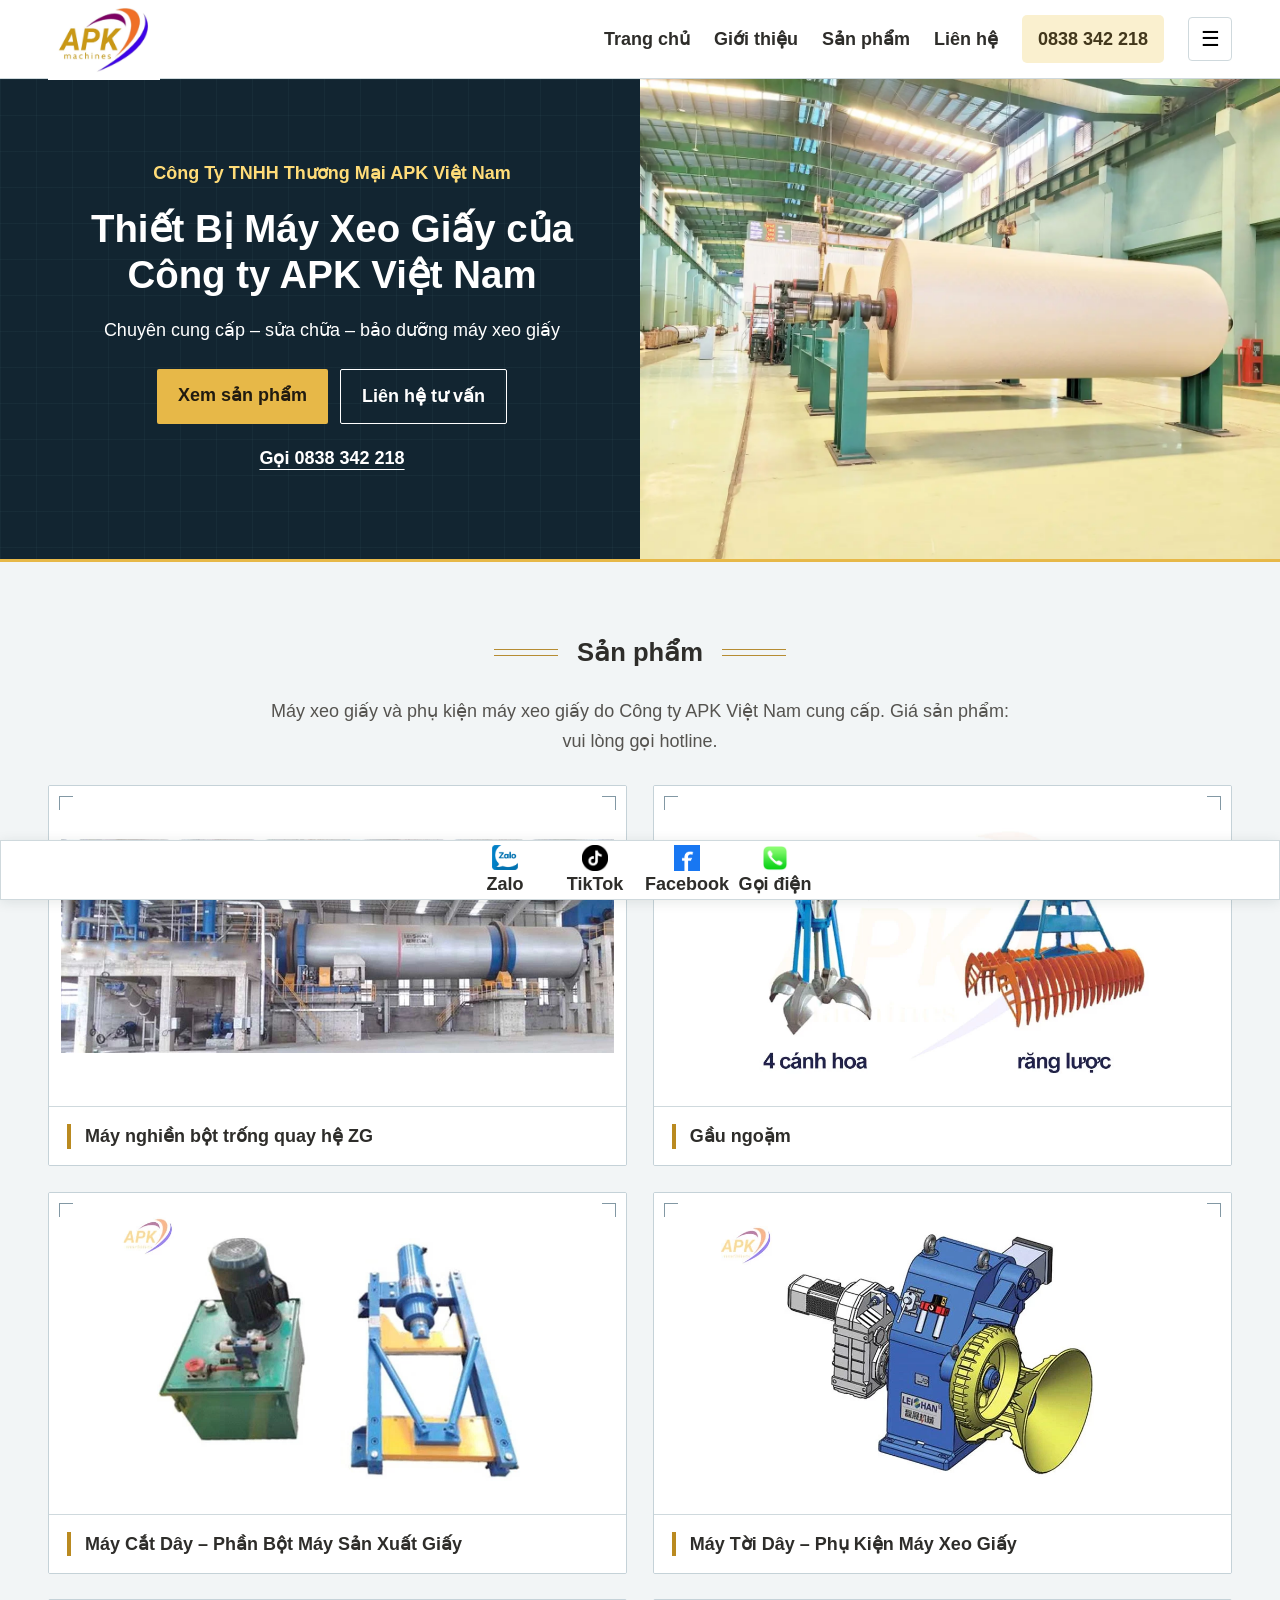
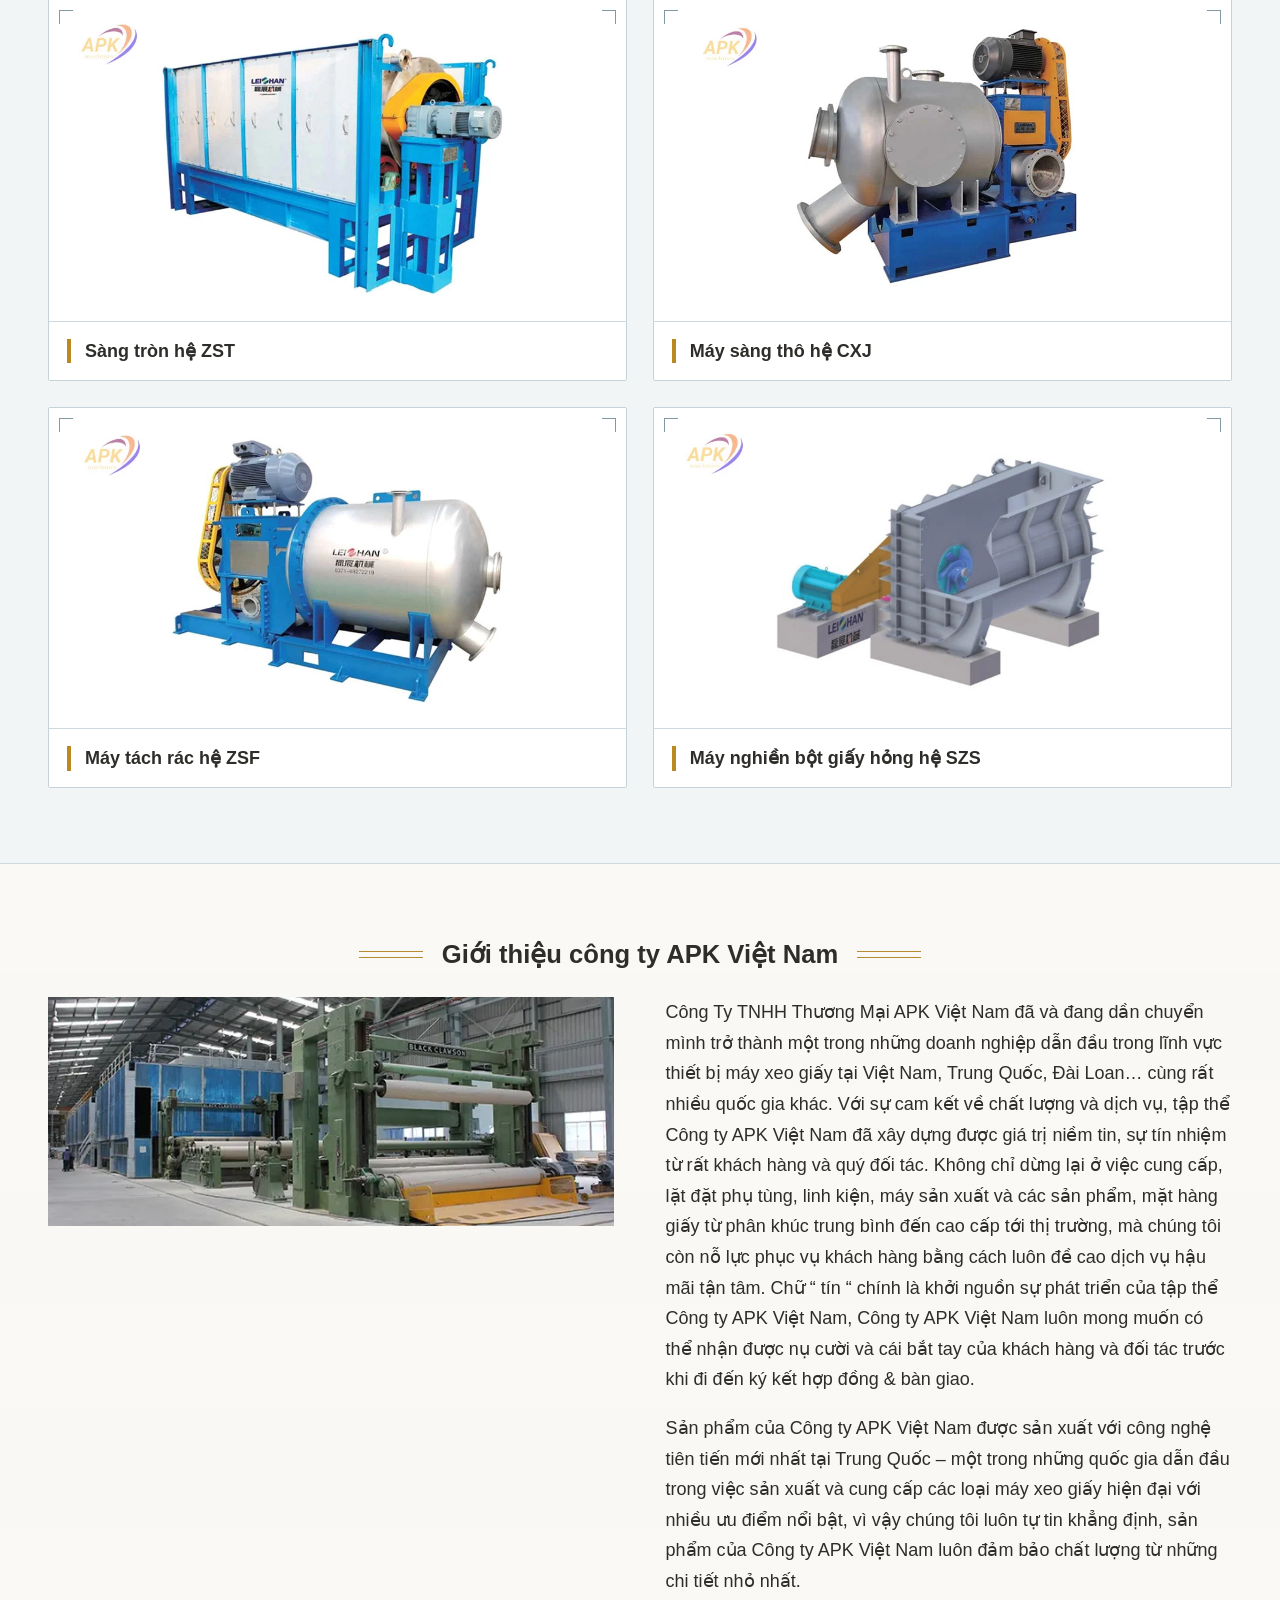
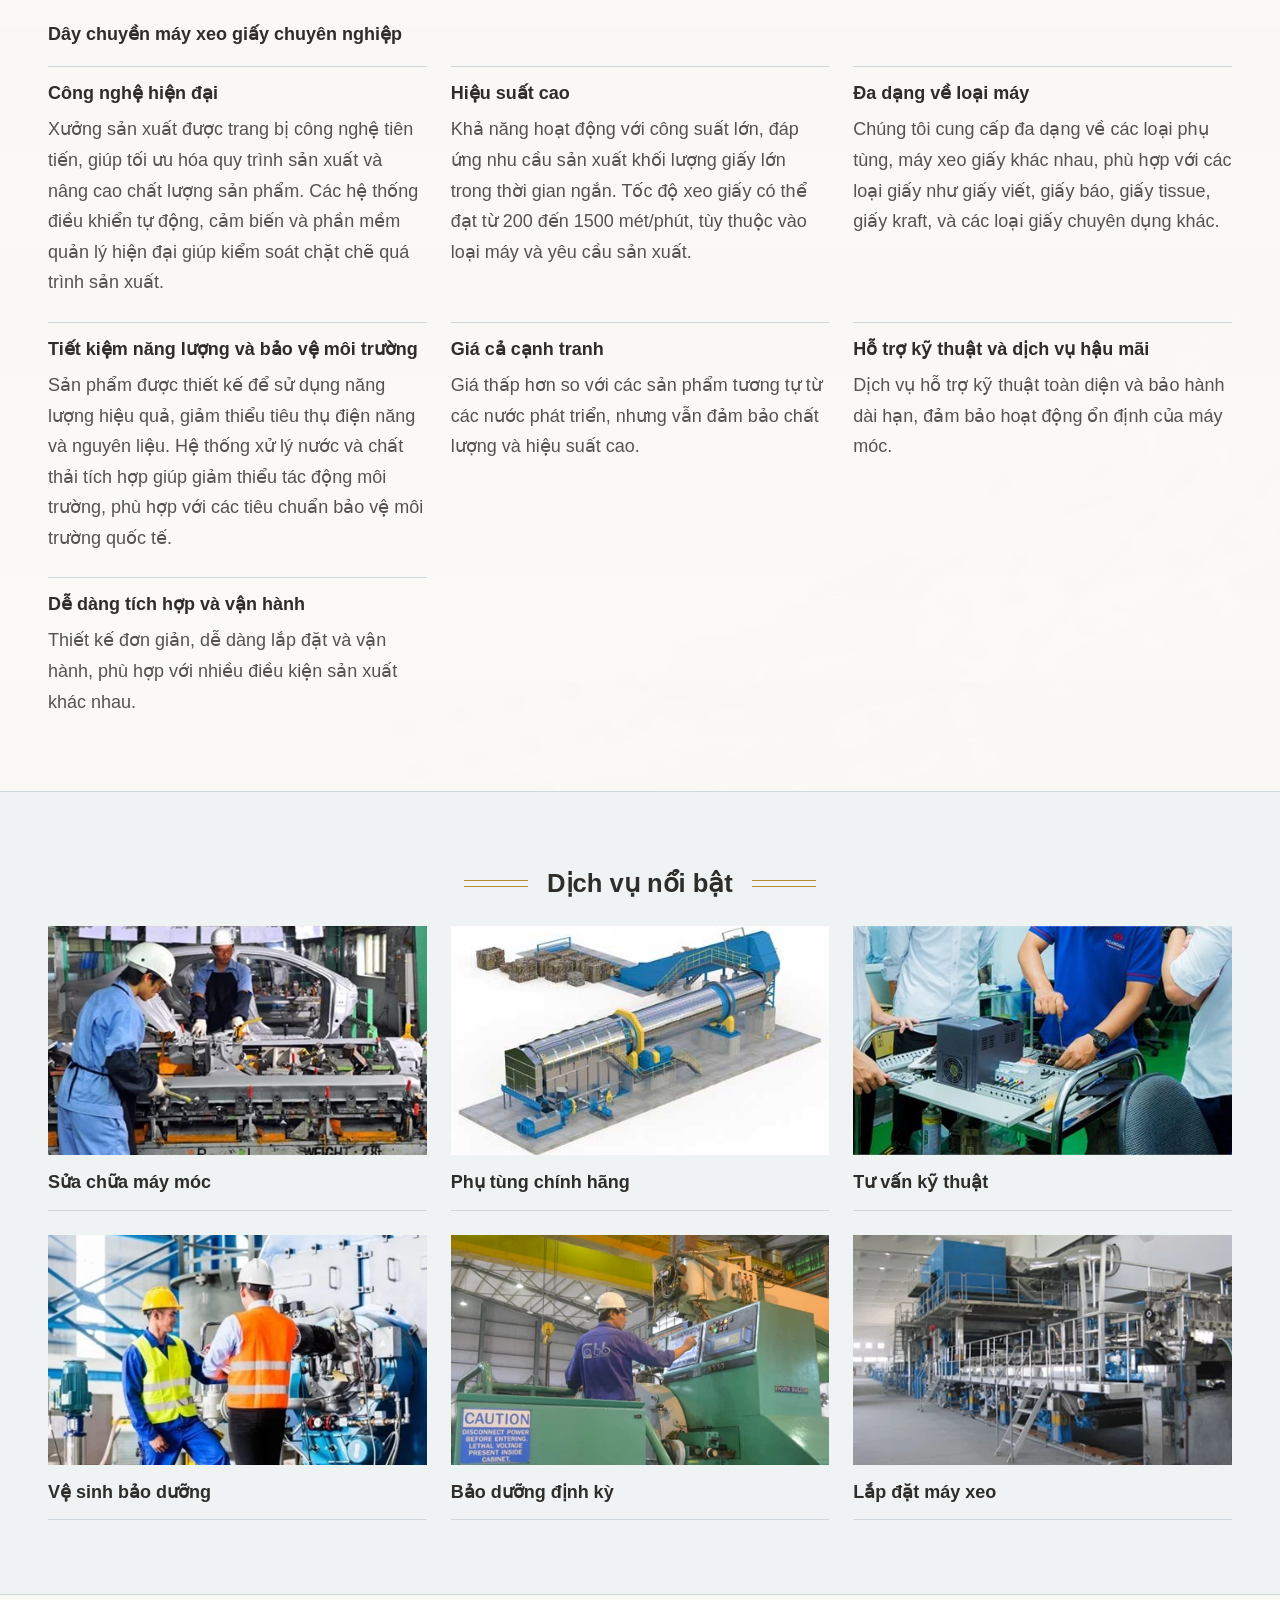
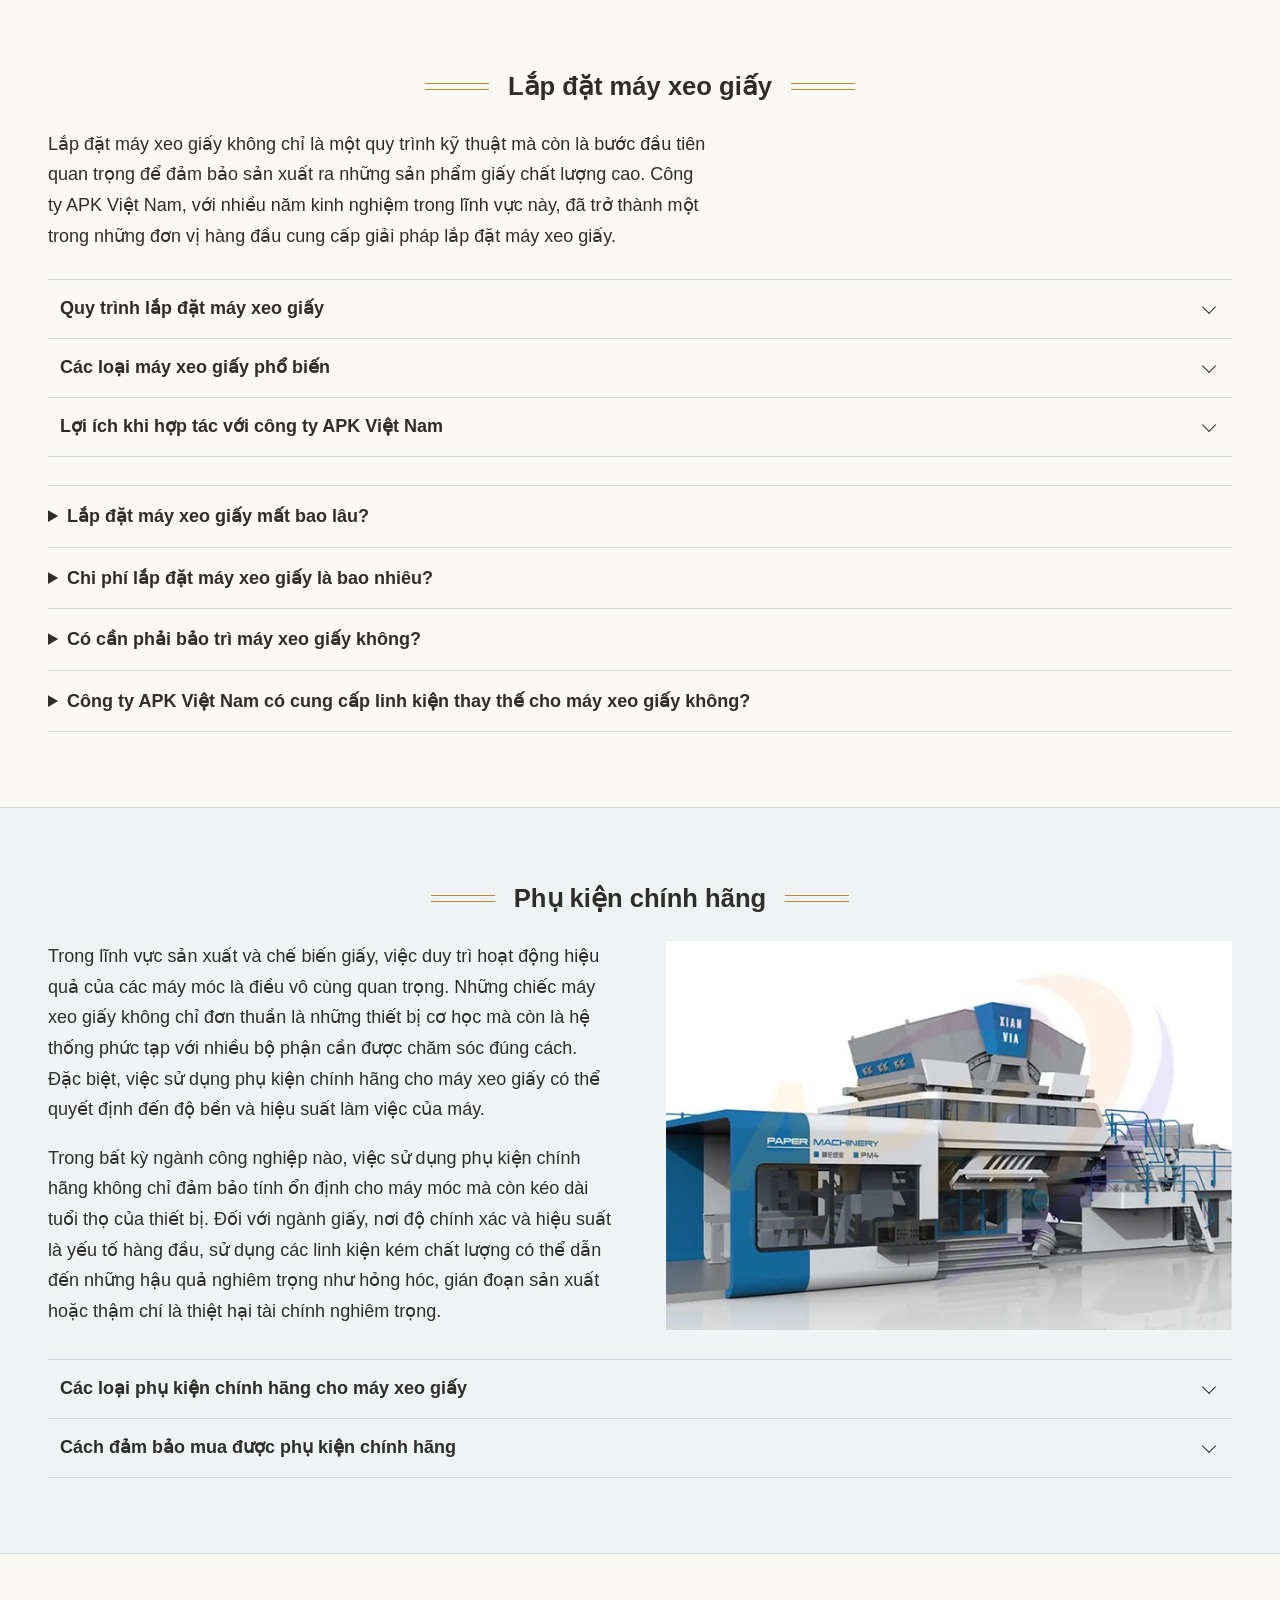
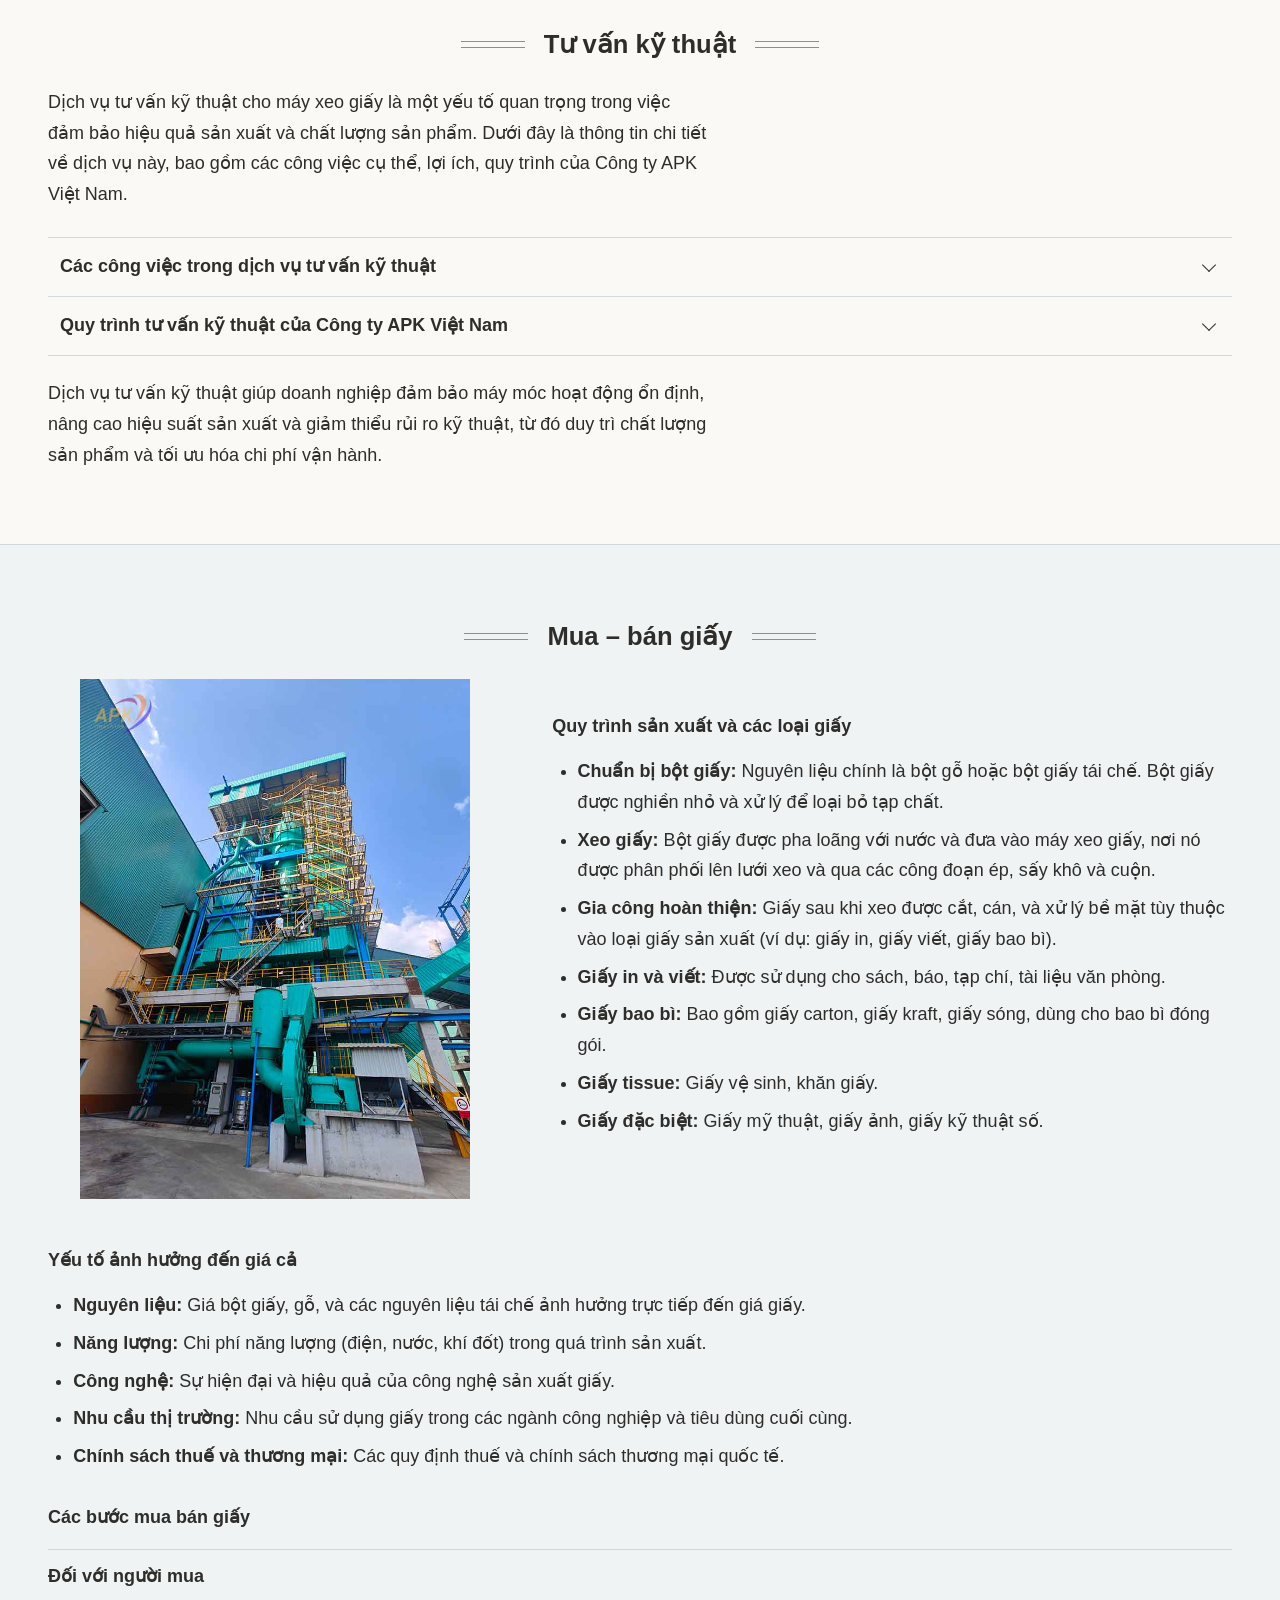
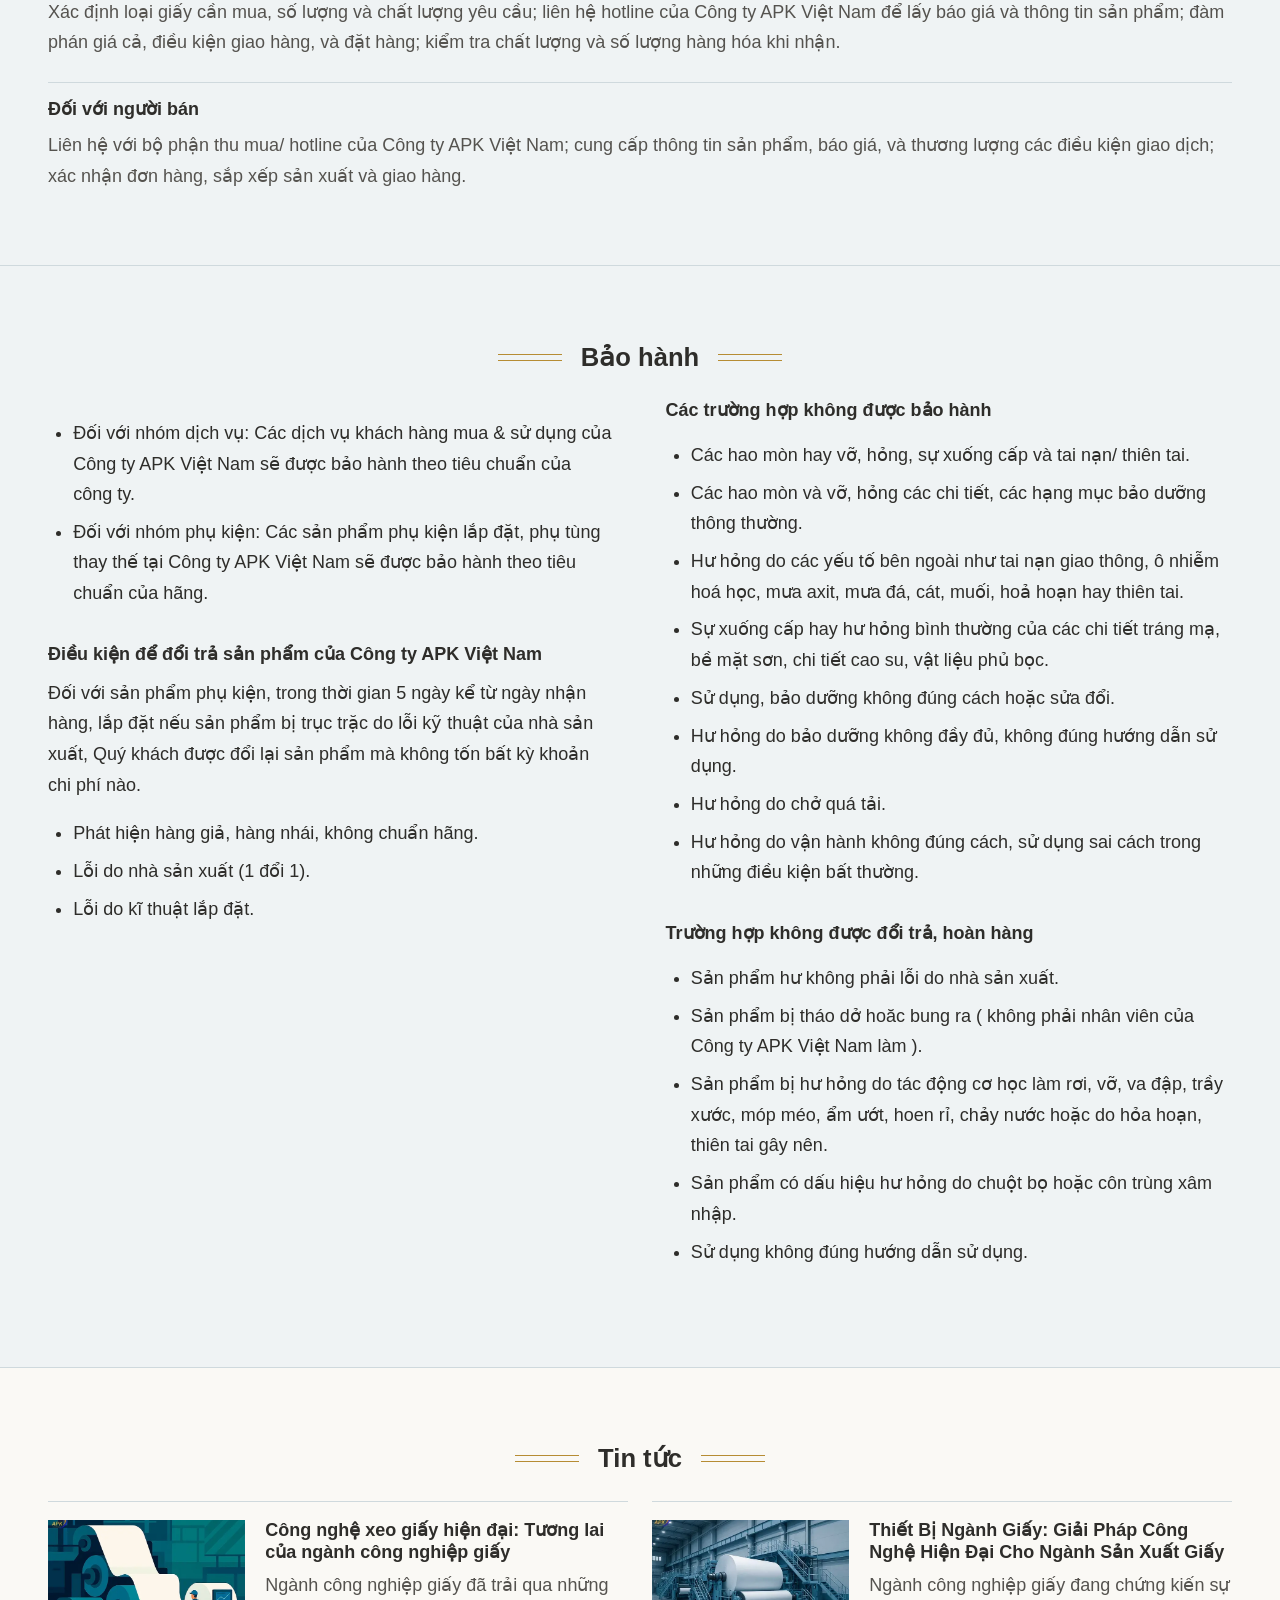
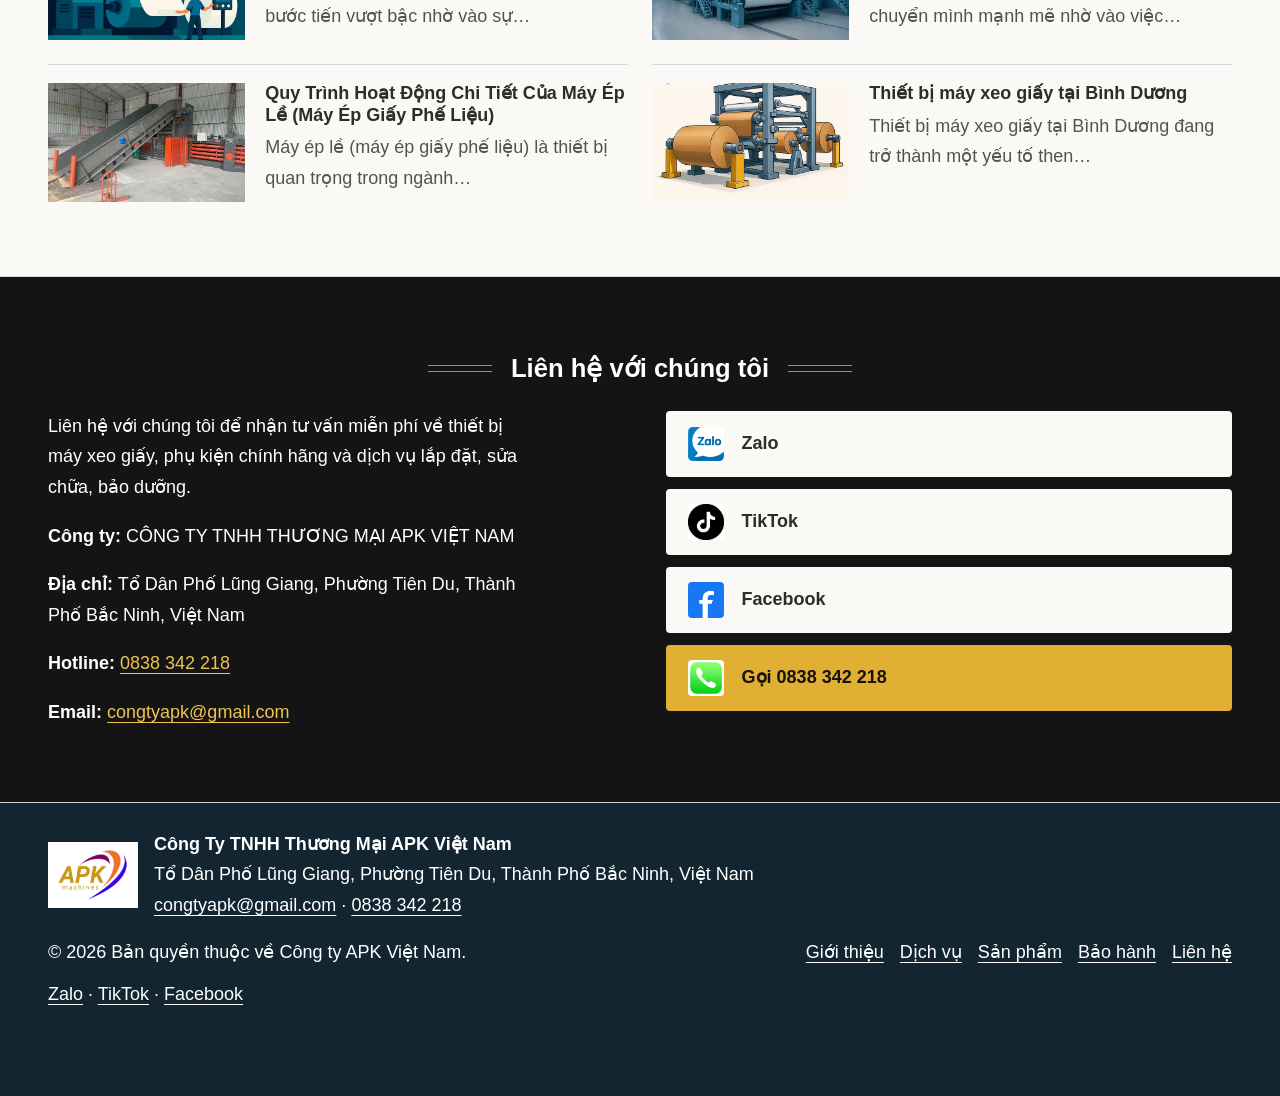
<file: index.html>
<!DOCTYPE html>
<html lang="vi">
<head>
<meta charset="utf-8">
<meta name="viewport" content="width=device-width, initial-scale=1">
<title>Thiết Bị Máy Xeo Giấy – Công ty APK Việt Nam</title>
<meta name="description" content="Công Ty TNHH Thương Mại APK Việt Nam chuyên cung cấp thiết bị máy xeo giấy, linh kiện, dịch vụ lắp đặt, sửa chữa cho ngành công nghiệp giấy.">
<link rel="canonical" href="https://congtyapk.com/">
<meta property="og:type" content="website">
<meta property="og:locale" content="vi_VN">
<meta property="og:url" content="https://congtyapk.com/">
<meta property="og:site_name" content="Công ty APK Việt Nam">
<meta property="og:title" content="Thiết Bị Máy Xeo Giấy – Công ty APK Việt Nam">
<meta property="og:description" content="Chuyên cung cấp – sửa chữa – bảo dưỡng máy xeo giấy">
<meta property="og:image" content="https://congtyapk.com/img/su-dung-may-de-keo-giay.jpg">
<meta name="twitter:card" content="summary_large_image">
<link rel="icon" href="favicon.jpg" type="image/jpeg">
<link rel="apple-touch-icon" href="img/apple-touch-icon.jpg">
<meta name="robots" content="index,follow,max-image-preview:large">
<script type="application/ld+json">{
  "@context": "https://schema.org",
  "@graph": [
    {
      "@type": [
        "Organization",
        "LocalBusiness"
      ],
      "@id": "https://congtyapk.com/#organization",
      "name": "Công ty APK Việt Nam",
      "legalName": "Công Ty TNHH Thương Mại APK Việt Nam",
      "url": "https://congtyapk.com/",
      "telephone": "+84838342218",
      "email": "congtyapk@gmail.com",
      "image": "https://congtyapk.com/img/b8R1vZLfcjwi.webp",
      "address": {
        "@type": "PostalAddress",
        "streetAddress": "Tổ Dân Phố Lũng Giang, Phường Tiên Du, Thành Phố Bắc Ninh, Việt Nam",
        "addressCountry": "VN"
      },
      "areaServed": "VN",
      "logo": {
        "@type": "ImageObject",
        "url": "https://congtyapk.com/img/logo-apk.webp",
        "width": 1112,
        "height": 799
      },
      "sameAs": [
        "https://zalo.me/0838342218",
        "https://www.tiktok.com/@congtyapkcom",
        "https://www.facebook.com/congtyapkcom/"
      ]
    },
    {
      "@type": "WebSite",
      "@id": "https://congtyapk.com/#website",
      "url": "https://congtyapk.com/",
      "name": "Công ty APK Việt Nam",
      "inLanguage": "vi",
      "publisher": {
        "@id": "https://congtyapk.com/#organization"
      }
    },
    {
      "@type": "WebPage",
      "@id": "https://congtyapk.com/#webpage",
      "url": "https://congtyapk.com/",
      "name": "Thiết Bị Máy Xeo Giấy – Công ty APK Việt Nam",
      "description": "Công Ty TNHH Thương Mại APK Việt Nam chuyên cung cấp thiết bị máy xeo giấy, linh kiện, dịch vụ lắp đặt, sửa chữa cho ngành công nghiệp giấy.",
      "inLanguage": "vi",
      "isPartOf": {
        "@id": "https://congtyapk.com/#website"
      },
      "about": {
        "@id": "https://congtyapk.com/#organization"
      }
    },
    {
      "@type": "FAQPage",
      "@id": "https://congtyapk.com/#faq",
      "isPartOf": {
        "@id": "https://congtyapk.com/#webpage"
      },
      "mainEntity": [
        {
          "@type": "Question",
          "name": "Lắp đặt máy xeo giấy mất bao lâu?",
          "acceptedAnswer": {
            "@type": "Answer",
            "text": "Thời gian lắp đặt máy xeo giấy phụ thuộc vào kích thước và độ phức tạp của máy. Thông thường, quá trình này có thể kéo dài từ vài ngày đến vài tuần."
          }
        },
        {
          "@type": "Question",
          "name": "Chi phí lắp đặt máy xeo giấy là bao nhiêu?",
          "acceptedAnswer": {
            "@type": "Answer",
            "text": "Chi phí lắp đặt máy xeo giấy thường dao động dựa trên nhiều yếu tố như loại máy, quy mô lắp đặt và dịch vụ hậu mãi đi kèm. Bạn nên liên hệ trực tiếp với Công ty APK Việt Nam để có báo giá cụ thể."
          }
        },
        {
          "@type": "Question",
          "name": "Có cần phải bảo trì máy xeo giấy không?",
          "acceptedAnswer": {
            "@type": "Answer",
            "text": "Có, việc bảo trì định kỳ máy xeo giấy là rất cần thiết để đảm bảo máy luôn hoạt động hiệu quả và kéo dài tuổi thọ cho máy."
          }
        },
        {
          "@type": "Question",
          "name": "Công ty APK Việt Nam có cung cấp linh kiện thay thế cho máy xeo giấy không?",
          "acceptedAnswer": {
            "@type": "Answer",
            "text": "Có, chúng tôi cung cấp đầy đủ linh kiện thay thế cho máy xeo giấy, đảm bảo khách hàng có thể duy trì hoạt động sản xuất một cách liên tục."
          }
        }
      ]
    }
  ]
}</script>
<link rel="stylesheet" href="css/styles.css">
</head>
<body>
<a class="skip" href="#noi-dung">Đến nội dung chính</a>

<!-- HEADER -->
<header class="site-header">
  <div class="container site-header__inner">
    <a class="brand" href="#trang-chu"><img src="img/logo-apk.webp" alt="Logo Công Ty TNHH Thương Mại APK Việt Nam" width="1112" height="799"></a>
    <div class="quick-nav"><a class="wide-nav" href="#trang-chu">Trang chủ</a> <a class="wide-nav" href="#gioi-thieu">Giới thiệu</a> <a href="#san-pham">Sản phẩm</a> <a href="#lien-he">Liên hệ</a></div>
    <button aria-label="Điều hướng chính" class="nav-toggle" type="button" aria-expanded="false" aria-controls="primary-nav"><span>☰</span></button>
    <nav id="primary-nav" class="primary-nav" aria-label="Điều hướng chính">
      <ul>
        <li><a href="#trang-chu">Trang chủ</a></li>
        <li><a href="#gioi-thieu">Giới thiệu</a></li>
        <li><a href="#dich-vu">Dịch vụ</a></li>
        <li><a href="#lap-dat-may-xeo-giay">Lắp đặt máy xeo giấy</a></li>
        <li><a href="#phu-kien-chinh-hang">Phụ kiện chính hãng</a></li>
        <li><a href="#tu-van-ky-thuat">Tư vấn kỹ thuật</a></li>
        <li><a href="#mua-ban-giay">Mua – bán giấy</a></li>
        
        <li><a href="#bao-hanh">Bảo hành</a></li>
        <li><a href="#tin-tuc">Tin tức</a></li>
        
      </ul>
    </nav>
    <a class="header-phone" href="tel:+84838342218">0838 342 218</a>
  </div>
</header>

<main id="noi-dung">
  <!-- HERO -->
  <section id="trang-chu" class="hero">
    <img fetchpriority="high" class="hero__bg" src="img/su-dung-may-de-keo-giay.jpg" alt="Cuộn giấy thành phẩm trên giá đỡ ở cuối dây chuyền máy xeo giấy trong nhà xưởng" width="1600" height="1200" srcset="img/responsive/su-dung-may-de-keo-giay-480.webp 480w, img/responsive/su-dung-may-de-keo-giay-800.webp 800w, img/responsive/su-dung-may-de-keo-giay-1440.webp 1440w" sizes="100vw">
    <div class="container hero__inner">
      <span class="kicker">Công Ty TNHH Thương Mại APK Việt Nam</span>
      <h1>Thiết Bị Máy Xeo Giấy của Công ty APK Việt Nam</h1>
      <p class="hero__lead">Chuyên cung cấp – sửa chữa – bảo dưỡng máy xeo giấy</p>
      <div class="hero-actions"><a class="btn" href="#san-pham">Xem sản phẩm</a>
      <a class="btn secondary" href="#lien-he">Liên hệ tư vấn</a></div>
      <a class="hero-phone" href="tel:+84838342218">Gọi 0838 342 218</a>
    </div>
  </section>

  <!-- SẢN PHẨM -->
  <section id="san-pham" class="section">
    <div class="container">
      <h2 class="section-title">Sản phẩm</h2>
      <p>Máy xeo giấy và phụ kiện máy xeo giấy do Công ty APK Việt Nam cung cấp. Giá sản phẩm: vui lòng gọi hotline.</p>
      
      <div class="cards">
        <article class="card">
          <img src="img/may-nghien-bot-trong-quay-he-zg.webp" alt="Máy nghiền bột trống quay hệ ZG dùng trong khâu chuẩn bị bột giấy" width="900" height="347" loading="lazy">
          <h3>Máy nghiền bột trống quay hệ ZG</h3>
        </article>
        <article class="card">
          <img src="img/gau-ngoam.webp" alt="Gầu ngoặm bốc dỡ nguyên liệu giấy phế liệu" width="900" height="550" loading="lazy">
          <h3>Gầu ngoặm</h3>
        </article>
        <article class="card">
          <img src="img/may-cat-day.webp" alt="Máy cắt dây phần bột của dây chuyền máy sản xuất giấy" width="900" height="569" loading="lazy">
          <h3>Máy Cắt Dây – Phần Bột Máy Sản Xuất Giấy</h3>
        </article>
        <article class="card">
          <img src="img/may-toi-day.webp" alt="Máy tời dây dùng kèm máy xeo giấy" width="900" height="559" loading="lazy">
          <h3>Máy Tời Dây – Phụ Kiện Máy Xeo Giấy</h3>
        </article>
        <article class="card">
          <img src="img/sang-tron-he-zst.webp" alt="Sàng tròn hệ ZST lọc bột giấy trong dây chuyền xeo" width="900" height="496" loading="lazy">
          <h3>Sàng tròn hệ ZST</h3>
        </article>
        <article class="card">
          <img src="img/may-sang-tho-he-cxj.webp" alt="Máy sàng thô hệ CXJ tách tạp chất khỏi dòng bột giấy" width="900" height="519" loading="lazy">
          <h3>Máy sàng thô hệ CXJ</h3>
        </article>
        <article class="card">
          <img src="img/may-tach-rac-dong-zsf.webp" alt="Máy tách rác hệ ZSF loại bỏ rác thô trong bột giấy tái chế" width="900" height="495" loading="lazy">
          <h3>Máy tách rác hệ ZSF</h3>
        </article>
        <article class="card">
          <img src="img/may-nghien-bot-giay-hong-he-szs.webp" alt="Máy nghiền bột giấy hỏng hệ SZS thu hồi giấy lỗi trong sản xuất" width="900" height="491" loading="lazy">
          <h3>Máy nghiền bột giấy hỏng hệ SZS</h3>
        </article>
      </div>
    </div>
  </section>



  <!-- GIỚI THIỆU -->
  <section id="gioi-thieu" class="section">
    <div class="container">
      <h2 class="section-title">Giới thiệu công ty APK Việt Nam</h2>
      <div class="grid grid-2">
        <figure>
          <img src="img/may-xeo-giay-cong-nghiep-pm4.webp" alt="Dây chuyền máy xeo giấy công nghiệp Black Clawson đặt trong nhà xưởng" width="700" height="283" loading="lazy" srcset="img/responsive/may-xeo-giay-cong-nghiep-pm4-320.webp 320w, img/responsive/may-xeo-giay-cong-nghiep-pm4-640.webp 640w, img/may-xeo-giay-cong-nghiep-pm4.webp 700w" sizes="(max-width: 850px) 90vw, 48vw">
        </figure>
        <div>
          <p>Công Ty TNHH Thương Mại APK Việt Nam đã và đang dần chuyển mình trở thành một trong những doanh nghiệp dẫn đầu trong lĩnh vực thiết bị máy xeo giấy tại Việt Nam, Trung Quốc, Đài Loan… cùng rất nhiều quốc gia khác. Với sự cam kết về chất lượng và dịch vụ, tập thể Công ty APK Việt Nam đã xây dựng được giá trị niềm tin, sự tín nhiệm từ rất khách hàng và quý đối tác. Không chỉ dừng lại ở việc cung cấp, lặt đặt phụ tùng, linh kiện, máy sản xuất và các sản phẩm, mặt hàng giấy từ phân khúc trung bình đến cao cấp tới thị trường, mà chúng tôi còn nỗ lực phục vụ khách hàng bằng cách luôn đề cao dịch vụ hậu mãi tận tâm. Chữ “ tín “ chính là khởi nguồn sự phát triển của tập thể Công ty APK Việt Nam, Công ty APK Việt Nam luôn mong muốn có thể nhận được nụ cười và cái bắt tay của khách hàng và đối tác trước khi đi đến ký kết hợp đồng &amp; bàn giao.</p>
          <p>Sản phẩm của Công ty APK Việt Nam được sản xuất với công nghệ tiên tiến mới nhất tại Trung Quốc – một trong những quốc gia dẫn đầu trong việc sản xuất và cung cấp các loại máy xeo giấy hiện đại với nhiều ưu điểm nổi bật, vì vậy chúng tôi luôn tự tin khẳng định, sản phẩm của Công ty APK Việt Nam luôn đảm bảo chất lượng từ những chi tiết nhỏ nhất.</p>
        </div>
      </div>

      <h3>Dây chuyền máy xeo giấy chuyên nghiệp</h3>
      <dl class="facts">
        <div><dt>Công nghệ hiện đại</dt>
        <dd>Xưởng sản xuất được trang bị công nghệ tiên tiến, giúp tối ưu hóa quy trình sản xuất và nâng cao chất lượng sản phẩm. Các hệ thống điều khiển tự động, cảm biến và phần mềm quản lý hiện đại giúp kiểm soát chặt chẽ quá trình sản xuất.</dd></div>
        <div><dt>Hiệu suất cao</dt>
        <dd>Khả năng hoạt động với công suất lớn, đáp ứng nhu cầu sản xuất khối lượng giấy lớn trong thời gian ngắn. Tốc độ xeo giấy có thể đạt từ 200 đến 1500 mét/phút, tùy thuộc vào loại máy và yêu cầu sản xuất.</dd></div>
        <div><dt>Đa dạng về loại máy</dt>
        <dd>Chúng tôi cung cấp đa dạng về các loại phụ tùng, máy xeo giấy khác nhau, phù hợp với các loại giấy như giấy viết, giấy báo, giấy tissue, giấy kraft, và các loại giấy chuyên dụng khác.</dd></div>
        <div><dt>Tiết kiệm năng lượng và bảo vệ môi trường</dt>
        <dd>Sản phẩm được thiết kế để sử dụng năng lượng hiệu quả, giảm thiểu tiêu thụ điện năng và nguyên liệu. Hệ thống xử lý nước và chất thải tích hợp giúp giảm thiểu tác động môi trường, phù hợp với các tiêu chuẩn bảo vệ môi trường quốc tế.</dd></div>
        <div><dt>Giá cả cạnh tranh</dt>
        <dd>Giá thấp hơn so với các sản phẩm tương tự từ các nước phát triển, nhưng vẫn đảm bảo chất lượng và hiệu suất cao.</dd></div>
        <div><dt>Hỗ trợ kỹ thuật và dịch vụ hậu mãi</dt>
        <dd>Dịch vụ hỗ trợ kỹ thuật toàn diện và bảo hành dài hạn, đảm bảo hoạt động ổn định của máy móc.</dd></div>
        <div><dt>Dễ dàng tích hợp và vận hành</dt>
        <dd>Thiết kế đơn giản, dễ dàng lắp đặt và vận hành, phù hợp với nhiều điều kiện sản xuất khác nhau.</dd></div>
      </dl>
    </div>
  </section>

  <!-- DỊCH VỤ -->
  <section id="dich-vu" class="section section--light">
    <div class="container">
      <h2 class="section-title">Dịch vụ nổi bật</h2>
      <ul class="services">
        <li>
          <figure>
            <img src="img/sua-chua-may-moc.webp" alt="Hai kỹ thuật viên đội mũ bảo hộ thao tác trên dây chuyền máy trong nhà xưởng" width="447" height="298" loading="lazy">
            <figcaption>Sửa chữa máy móc</figcaption>
          </figure>
        </li>
        <li>
          <figure>
            <img src="img/phu-kien-chinh-hang-apk.jpg" alt="Mô hình dây chuyền máy nghiền thủy lực và băng tải nguyên liệu giấy phế liệu" width="456" height="323" loading="lazy">
            <figcaption>Phụ tùng chính hãng</figcaption>
          </figure>
        </li>
        <li>
          <figure>
            <img src="img/tu-van-ky-thuat.jpg" alt="Kỹ sư hướng dẫn đấu nối biến tần và tủ điều khiển trên bàn kỹ thuật" width="484" height="273" loading="lazy">
            <figcaption>Tư vấn kỹ thuật</figcaption>
          </figure>
        </li>
        <li>
          <figure>
            <img src="img/ve-sinh-bao-duong.webp" alt="Hai công nhân mặc áo phản quang kiểm tra cụm bơm và đường ống trong nhà máy" width="436" height="290" loading="lazy">
            <figcaption>Vệ sinh bảo dưỡng</figcaption>
          </figure>
        </li>
        <li>
          <figure>
            <img src="img/bao-duong-dinh-ky.webp" alt="Kỹ thuật viên thao tác trên bảng điều khiển của máy xeo giấy đang vận hành" width="488" height="327" loading="lazy">
            <figcaption>Bảo dưỡng định kỳ</figcaption>
          </figure>
        </li>
        <li>
          <figure>
            <img src="img/lap-dat-may-xeo.webp" alt="Máy xeo giấy nhiều lô sấy vừa lắp đặt xong trong xưởng sản xuất" width="411" height="309" loading="lazy">
            <figcaption>Lắp đặt máy xeo</figcaption>
          </figure>
        </li>
      </ul>
    </div>
  </section>

  <!-- LẮP ĐẶT -->
  <section id="lap-dat-may-xeo-giay" class="section">
    <div class="container">
      <h2 class="section-title">Lắp đặt máy xeo giấy</h2>
      <p>Lắp đặt máy xeo giấy không chỉ là một quy trình kỹ thuật mà còn là bước đầu tiên quan trọng để đảm bảo sản xuất ra những sản phẩm giấy chất lượng cao. Công ty APK Việt Nam, với nhiều năm kinh nghiệm trong lĩnh vực này, đã trở thành một trong những đơn vị hàng đầu cung cấp giải pháp lắp đặt máy xeo giấy.</p>
      
      <details class="technical-detail">
        <summary><h3>Quy trình lắp đặt máy xeo giấy</h3></summary>
        <dl class="facts">
        <div><dt>Chuẩn bị địa điểm lắp đặt</dt>
        <dd>Không gian lắp đặt máy xeo giấy nên được thiết kế để đảm bảo an toàn cho người sử dụng và hiệu quả trong quá trình vận hành. Chúng ta cần chú ý đến độ ẩm, nhiệt độ và ánh sáng trong khu vực này. Ngoài ra, việc bố trí đường điện, nước và hệ thống thông gió cũng cần được tính toán kỹ lưỡng.</dd></div>
        <div><dt>Lắp ráp máy xeo</dt>
        <dd>Máy xeo giấy thường được chia thành nhiều bộ phận, mỗi bộ phận có những chức năng khác nhau. Các bộ phận chính bao gồm: khung máy, bàn xeo, hệ thống kéo giấy và bộ phận điều khiển điện tử. Việc lắp đặt cần được thực hiện bởi những kỹ thuật viên dày dạn kinh nghiệm.</dd></div>
        <div><dt>Kiểm tra và nghiệm thu</dt>
        <dd>Kiểm tra có thể bao gồm các hoạt động như chạy thử máy, kiểm tra độ ổn định của giấy trong quá trình xeo, và đánh giá các chỉ số kỹ thuật khác. Một bản báo cáo nghiệm thu cũng cần được lập để ghi nhận toàn bộ quá trình lắp đặt và kết quả kiểm tra.</dd></div>
      </dl>
      </details>

      <details class="technical-detail">
        <summary><h3>Các loại máy xeo giấy phổ biến</h3></summary>
        <dl class="facts">
        <div><dt>Máy xeo giấy đơn lớp</dt>
        <dd>Máy xeo giấy đơn lớp là loại máy cơ bản nhất, thích hợp cho những doanh nghiệp vừa và nhỏ. Loại máy này thường có cấu trúc đơn giản, dễ sử dụng và bảo trì, thường được sử dụng để sản xuất giấy tiêu dùng, giấy in hay giấy bao bì.</dd></div>
        <div><dt>Máy xeo giấy đa lớp</dt>
        <dd>Đối với những doanh nghiệp có nhu cầu sản xuất lớn hơn, máy xeo giấy đa lớp là lựa chọn lý tưởng. Loại máy này có khả năng sản xuất giấy với nhiều lớp, từ đó tạo ra những sản phẩm giấy dày và chắc chắn hơn.</dd></div>
        <div><dt>Máy xeo giấy tự động</dt>
        <dd>Máy xeo giấy tự động không chỉ giảm thiểu sức lao động mà còn tăng cường độ chính xác trong từng công đoạn. Hệ thống điều khiển tự động giúp giám sát quá trình sản xuất, từ đó phát hiện và xử lý nhanh chóng các sự cố có thể xảy ra.</dd></div>
      </dl>
      </details>

      <details class="technical-detail">
        <summary><h3>Lợi ích khi hợp tác với công ty APK Việt Nam</h3></summary>
        <dl class="facts">
        <div><dt>Kinh nghiệm lâu năm trong ngành</dt>
        <dd>Công ty APK Việt Nam đã hoạt động trong lĩnh vực lắp đặt máy xeo giấy nhiều năm, sở hữu đội ngũ kỹ thuật viên dày dạn kinh nghiệm. Chúng tôi tự hào về khả năng tiếp cận và giải quyết mọi vấn đề liên quan đến lắp đặt máy xeo giấy một cách nhanh chóng và hiệu quả.</dd></div>
        <div><dt>Dịch vụ hậu mãi chuyên nghiệp</dt>
        <dd>Các dịch vụ hậu mãi của chúng tôi bao gồm bảo trì định kỳ, hỗ trợ kỹ thuật 24/7 và cung cấp linh kiện thay thế nhanh chóng. Khách hàng hoàn toàn có thể yên tâm, vì chúng tôi sẽ luôn đồng hành cùng bạn trong suốt quá trình vận hành máy.</dd></div>
        <div><dt>Tư vấn giải pháp tối ưu</dt>
        <dd>Chúng tôi sẽ phân tích nhu cầu cụ thể của từng doanh nghiệp và đưa ra những đề xuất phù hợp nhất. Bằng cách tối ưu hóa quy trình sản xuất, chúng tôi giúp khách hàng tiết kiệm chi phí và nâng cao năng suất.</dd></div>
      </dl>
      </details>

      <div class="faq">
        <details>
          <summary><h3>Lắp đặt máy xeo giấy mất bao lâu?</h3></summary>
          <p>Thời gian lắp đặt máy xeo giấy phụ thuộc vào kích thước và độ phức tạp của máy. Thông thường, quá trình này có thể kéo dài từ vài ngày đến vài tuần.</p>
        </details>
        <details>
          <summary><h3>Chi phí lắp đặt máy xeo giấy là bao nhiêu?</h3></summary>
          <p>Chi phí lắp đặt máy xeo giấy thường dao động dựa trên nhiều yếu tố như loại máy, quy mô lắp đặt và dịch vụ hậu mãi đi kèm. Bạn nên liên hệ trực tiếp với Công ty APK Việt Nam để có báo giá cụ thể.</p>
        </details>
        <details>
          <summary><h3>Có cần phải bảo trì máy xeo giấy không?</h3></summary>
          <p>Có, việc bảo trì định kỳ máy xeo giấy là rất cần thiết để đảm bảo máy luôn hoạt động hiệu quả và kéo dài tuổi thọ cho máy.</p>
        </details>
        <details>
          <summary><h3>Công ty APK Việt Nam có cung cấp linh kiện thay thế cho máy xeo giấy không?</h3></summary>
          <p>Có, chúng tôi cung cấp đầy đủ linh kiện thay thế cho máy xeo giấy, đảm bảo khách hàng có thể duy trì hoạt động sản xuất một cách liên tục.</p>
        </details>
      </div>
    </div>
  </section>

  <!-- PHỤ KIỆN -->
  <section id="phu-kien-chinh-hang" class="section section--light">
    <div class="container">
      <h2 class="section-title">Phụ kiện chính hãng</h2>
      <div class="grid grid-2">
        <div>
          <p>Trong lĩnh vực sản xuất và chế biến giấy, việc duy trì hoạt động hiệu quả của các máy móc là điều vô cùng quan trọng. Những chiếc máy xeo giấy không chỉ đơn thuần là những thiết bị cơ học mà còn là hệ thống phức tạp với nhiều bộ phận cần được chăm sóc đúng cách. Đặc biệt, việc sử dụng phụ kiện chính hãng cho máy xeo giấy có thể quyết định đến độ bền và hiệu suất làm việc của máy.</p>
          <p>Trong bất kỳ ngành công nghiệp nào, việc sử dụng phụ kiện chính hãng không chỉ đảm bảo tính ổn định cho máy móc mà còn kéo dài tuổi thọ của thiết bị. Đối với ngành giấy, nơi độ chính xác và hiệu suất là yếu tố hàng đầu, sử dụng các linh kiện kém chất lượng có thể dẫn đến những hậu quả nghiêm trọng như hỏng hóc, gián đoạn sản xuất hoặc thậm chí là thiệt hại tài chính nghiêm trọng.</p>
        </div>
        <figure>
          <img src="img/may-xeo-giay-tissue.jpg" alt="Máy xeo giấy tissue với lô sấy Yankee lớn trong dây chuyền sản xuất" width="720" height="496" loading="lazy" srcset="img/responsive/may-xeo-giay-tissue-320.webp 320w, img/responsive/may-xeo-giay-tissue-640.webp 640w, img/may-xeo-giay-tissue.jpg 720w" sizes="(max-width: 850px) 90vw, 48vw">
        </figure>
      </div>

      <details class="technical-detail">
        <summary><h3>Các loại phụ kiện chính hãng cho máy xeo giấy</h3></summary>
        <dl class="facts">
        <div><dt>Bạc đạn (Vòng bi)</dt>
        <dd>Chúng đóng vai trò chính trong việc giảm ma sát giữa các bộ phận chuyển động, giúp cho máy hoạt động êm ái và hiệu quả hơn. Các bạc đạn này thường được sản xuất từ các vật liệu chất lượng cao, giúp giảm thiểu nguy cơ hỏng hóc và kéo dài tuổi thọ của máy.</dd></div>
        <div><dt>Dao cạo</dt>
        <dd>Dao cạo giúp loại bỏ bột giấy, keo, và các chất bám trên bề mặt lô; ngăn chặn sự tích tụ của các chất bẩn trên bề mặt lô, giúp duy trì chất lượng sản phẩm giấy; giúp kiểm soát lượng keo và các chất phụ gia được áp dụng lên giấy.</dd></div>
        <div><dt>Con lăn (Lô)</dt>
        <dd>Con lăn là bộ phận chịu trách nhiệm cho việc chuyển động và kéo giấy qua các giai đoạn xử lý. Phụ tùng chính hãng đảm bảo chất lượng bề mặt tốt, độ chính xác cao và tuổi thọ dài.</dd></div>
        <div><dt>Bộ phận lọc</dt>
        <dd>Trong quá trình sản xuất giấy, việc loại bỏ tạp chất và duy trì độ sạch của dầu, nước hoặc khí trong hệ thống là điều cực kỳ quan trọng. Bộ phận lọc chính hãng đảm bảo hiệu quả lọc cao và tuổi thọ lâu dài, giúp duy trì hoạt động ổn định của hệ thống.</dd></div>
        <div><dt>Dây đai (Dây Curoa)</dt>
        <dd>Dây đai là một trong những bộ phận chủ chốt trong hệ thống truyền động của máy xeo giấy. Vai trò của nó là truyền động từ động cơ đến các bộ phận khác. Một dây đai chất lượng sẽ giúp giảm thiểu áp lực lên động cơ và kéo dài tuổi thọ cho máy xeo giấy.</dd></div>
      </dl>
      </details>

      <details class="technical-detail">
        <summary><h3>Cách đảm bảo mua được phụ kiện chính hãng</h3></summary>
        <ul class="bullets">
        <li><strong>Mua từ nhà cung cấp uy tín:</strong> điều đầu tiên và quan trọng nhất là bạn nên chọn các đại lý, nhà phân phối chính thức của hãng sản xuất máy xeo giấy.</li>
        <li><strong>Kiểm tra tem nhãn và chứng nhận:</strong> phụ kiện chính hãng thường đi kèm với tem chống giả và giấy chứng nhận rõ ràng.</li>
        <li><strong>Tham khảo ý kiến chuyên gia:</strong> hãy tham khảo ý kiến từ các kỹ sư, chuyên viên kỹ thuật có kinh nghiệm để lựa chọn được sản phẩm phù hợp nhất với nhu cầu của mình.</li>
        <li><strong>So sánh giá cả:</strong> phụ kiện chính hãng thường có giá cao hơn một chút so với hàng giả, hàng nhái. Tuy nhiên, đừng ham rẻ mà mua phải phụ kiện kém chất lượng.</li>
      </ul>
      </details>
    </div>
  </section>

  <!-- TƯ VẤN KỸ THUẬT -->
  <section id="tu-van-ky-thuat" class="section">
    <div class="container">
      <h2 class="section-title">Tư vấn kỹ thuật</h2>
      <p>Dịch vụ tư vấn kỹ thuật cho máy xeo giấy là một yếu tố quan trọng trong việc đảm bảo hiệu quả sản xuất và chất lượng sản phẩm. Dưới đây là thông tin chi tiết về dịch vụ này, bao gồm các công việc cụ thể, lợi ích, quy trình của Công ty APK Việt Nam.</p>
      
      <details class="technical-detail">
        <summary><h3>Các công việc trong dịch vụ tư vấn kỹ thuật</h3></summary>
        <ul class="bullets">
        <li><strong>Đánh giá hiệu suất:</strong> Phân tích hiệu suất hiện tại của máy xeo giấy và xác định các điểm yếu cần cải thiện.</li>
        <li><strong>Kiểm tra kỹ thuật:</strong> Kiểm tra chi tiết các bộ phận và hệ thống của máy xeo giấy để phát hiện các vấn đề tiềm ẩn.</li>
        <li><strong>Tối ưu hóa quy trình:</strong> Đề xuất các biện pháp cải tiến quy trình sản xuất để nâng cao hiệu suất và chất lượng sản phẩm.</li>
        <li><strong>Nâng cấp công nghệ:</strong> Đề xuất việc nâng cấp hoặc thay thế các thiết bị, phần mềm điều khiển để đáp ứng nhu cầu sản xuất hiện đại.</li>
        <li><strong>Hướng dẫn sử dụng:</strong> Cung cấp hướng dẫn chi tiết về cách vận hành và bảo dưỡng máy xeo giấy.</li>
        <li><strong>Đào tạo nhân viên:</strong> Tổ chức các khóa đào tạo cho nhân viên về kỹ thuật vận hành và bảo trì máy móc.</li>
        <li><strong>Giám sát từ xa:</strong> Sử dụng công nghệ giám sát từ xa để theo dõi tình trạng hoạt động của máy móc.</li>
        <li><strong>Báo cáo định kỳ:</strong> Cung cấp các báo cáo định kỳ về hiệu suất và tình trạng kỹ thuật của máy xeo giấy.</li>
        <li><strong>Phản ứng nhanh:</strong> Cung cấp dịch vụ hỗ trợ kỹ thuật khẩn cấp để xử lý các sự cố không mong muốn.</li>
        <li><strong>Tư vấn giải pháp khắc phục:</strong> Đưa ra các giải pháp cụ thể để khắc phục các sự cố kỹ thuật và ngăn ngừa tái diễn.</li>
      </ul>
      </details>

      <details class="technical-detail">
        <summary><h3>Quy trình tư vấn kỹ thuật của Công ty APK Việt Nam</h3></summary>
        <ol class="steps">
        <li><strong>Liên hệ và yêu cầu tư vấn:</strong> Gửi yêu cầu tư vấn kỹ thuật và cung cấp thông tin chi tiết về máy xeo giấy.</li>
        <li><strong>Khảo sát và đánh giá hiện trạng:</strong> Công ty APK Việt Nam sẽ tiến hành khảo sát và đánh giá chi tiết tình trạng hiện tại của máy móc.</li>
        <li><strong>Phân tích và đề xuất giải pháp:</strong> Phân tích các vấn đề kỹ thuật và đề xuất các giải pháp cải tiến cụ thể.</li>
        <li><strong>Triển khai và hỗ trợ kỹ thuật:</strong> Thực hiện các giải pháp kỹ thuật được đề xuất và cung cấp hỗ trợ kỹ thuật liên tục.</li>
        <li><strong>Đào tạo và chuyển giao công nghệ:</strong> Đào tạo nhân viên về các kỹ thuật mới và chuyển giao công nghệ.</li>
        <li><strong>Giám sát và báo cáo:</strong> Theo dõi hiệu quả của các giải pháp được triển khai và cung cấp báo cáo định kỳ.</li>
      </ol>
      </details>
      <p>Dịch vụ tư vấn kỹ thuật giúp doanh nghiệp đảm bảo máy móc hoạt động ổn định, nâng cao hiệu suất sản xuất và giảm thiểu rủi ro kỹ thuật, từ đó duy trì chất lượng sản phẩm và tối ưu hóa chi phí vận hành.</p>
    </div>
  </section>

  <!-- MUA BÁN GIẤY -->
  <section id="mua-ban-giay" class="section section--light">
    <div class="container">
      <h2 class="section-title">Mua – bán giấy</h2>
      <div class="grid paper-layout">
        <figure><img src="img/lo-hoi-may-xeo-giay.jpg" width="720" height="960" loading="lazy" alt="Lò hơi tại nhà máy sản xuất giấy"></figure>
        <div>
          <h3>Quy trình sản xuất và các loại giấy</h3>
          <ul class="bullets">
            <li><strong>Chuẩn bị bột giấy:</strong> Nguyên liệu chính là bột gỗ hoặc bột giấy tái chế. Bột giấy được nghiền nhỏ và xử lý để loại bỏ tạp chất.</li>
            <li><strong>Xeo giấy:</strong> Bột giấy được pha loãng với nước và đưa vào máy xeo giấy, nơi nó được phân phối lên lưới xeo và qua các công đoạn ép, sấy khô và cuộn.</li>
            <li><strong>Gia công hoàn thiện:</strong> Giấy sau khi xeo được cắt, cán, và xử lý bề mặt tùy thuộc vào loại giấy sản xuất (ví dụ: giấy in, giấy viết, giấy bao bì).</li>
            <li><strong>Giấy in và viết:</strong> Được sử dụng cho sách, báo, tạp chí, tài liệu văn phòng.</li>
            <li><strong>Giấy bao bì:</strong> Bao gồm giấy carton, giấy kraft, giấy sóng, dùng cho bao bì đóng gói.</li>
            <li><strong>Giấy tissue:</strong> Giấy vệ sinh, khăn giấy.</li>
            <li><strong>Giấy đặc biệt:</strong> Giấy mỹ thuật, giấy ảnh, giấy kỹ thuật số.</li>
          </ul>
        </div>
        <div>
          <h3>Yếu tố ảnh hưởng đến giá cả</h3>
          <ul class="bullets">
            <li><strong>Nguyên liệu:</strong> Giá bột giấy, gỗ, và các nguyên liệu tái chế ảnh hưởng trực tiếp đến giá giấy.</li>
            <li><strong>Năng lượng:</strong> Chi phí năng lượng (điện, nước, khí đốt) trong quá trình sản xuất.</li>
            <li><strong>Công nghệ:</strong> Sự hiện đại và hiệu quả của công nghệ sản xuất giấy.</li>
            <li><strong>Nhu cầu thị trường:</strong> Nhu cầu sử dụng giấy trong các ngành công nghiệp và tiêu dùng cuối cùng.</li>
            <li><strong>Chính sách thuế và thương mại:</strong> Các quy định thuế và chính sách thương mại quốc tế.</li>
          </ul>
          <h3>Các bước mua bán giấy</h3>
          <dl class="facts">
            <div><dt>Đối với người mua</dt>
            <dd>Xác định loại giấy cần mua, số lượng và chất lượng yêu cầu; liên hệ hotline của Công ty APK Việt Nam để lấy báo giá và thông tin sản phẩm; đàm phán giá cả, điều kiện giao hàng, và đặt hàng; kiểm tra chất lượng và số lượng hàng hóa khi nhận.</dd></div>
            <div><dt>Đối với người bán</dt>
            <dd>Liên hệ với bộ phận thu mua/ hotline của Công ty APK Việt Nam; cung cấp thông tin sản phẩm, báo giá, và thương lượng các điều kiện giao dịch; xác nhận đơn hàng, sắp xếp sản xuất và giao hàng.</dd></div>
          </dl>
        </div>
      </div>
    </div>
  </section>



  <!-- BẢO HÀNH -->
  <section id="bao-hanh" class="section section--light">
    <div class="container">
      <h2 class="section-title">Bảo hành</h2>
      <div class="grid grid-2">
        <div>
          <ul class="bullets">
            <li>Đối với nhóm dịch vụ: Các dịch vụ khách hàng mua &amp; sử dụng của Công ty APK Việt Nam sẽ được bảo hành theo tiêu chuẩn của công ty.</li>
            <li>Đối với nhóm phụ kiện: Các sản phẩm phụ kiện lắp đặt, phụ tùng thay thế tại Công ty APK Việt Nam sẽ được bảo hành theo tiêu chuẩn của hãng.</li>
          </ul>
          <h3>Điều kiện để đổi trả sản phẩm của Công ty APK Việt Nam</h3>
          <p>Đối với sản phẩm phụ kiện, trong thời gian 5 ngày kể từ ngày nhận hàng, lắp đặt nếu sản phẩm bị trục trặc do lỗi kỹ thuật của nhà sản xuất, Quý khách được đổi lại sản phẩm mà không tốn bất kỳ khoản chi phí nào.</p>
          <ul class="bullets">
            <li>Phát hiện hàng giả, hàng nhái, không chuẩn hãng.</li>
            <li>Lỗi do nhà sản xuất (1 đổi 1).</li>
            <li>Lỗi do kĩ thuật lắp đặt.</li>
          </ul>
        </div>
        <div>
          <h3>Các trường hợp không được bảo hành</h3>
          <ul class="bullets">
            <li>Các hao mòn hay vỡ, hỏng, sự xuống cấp và tai nạn/ thiên tai.</li>
            <li>Các hao mòn và vỡ, hỏng các chi tiết, các hạng mục bảo dưỡng thông thường.</li>
            <li>Hư hỏng do các yếu tố bên ngoài như tai nạn giao thông, ô nhiễm hoá học, mưa axit, mưa đá, cát, muối, hoả hoạn hay thiên tai.</li>
            <li>Sự xuống cấp hay hư hỏng bình thường của các chi tiết tráng mạ, bề mặt sơn, chi tiết cao su, vật liệu phủ bọc.</li>
            <li>Sử dụng, bảo dưỡng không đúng cách hoặc sửa đổi.</li>
            <li>Hư hỏng do bảo dưỡng không đầy đủ, không đúng hướng dẫn sử dụng.</li>
            <li>Hư hỏng do chở quá tải.</li>
            <li>Hư hỏng do vận hành không đúng cách, sử dụng sai cách trong những điều kiện bất thường.</li>
          </ul>
          <h3>Trường hợp không được đổi trả, hoàn hàng</h3>
          <ul class="bullets">
            <li>Sản phẩm hư không phải lỗi do nhà sản xuất.</li>
            <li>Sản phẩm bị tháo dở hoăc bung ra ( không phải nhân viên của Công ty APK Việt Nam làm ).</li>
            <li>Sản phẩm bị hư hỏng do tác động cơ học làm rơi, vỡ, va đập, trầy xước, móp méo, ẩm ướt, hoen rỉ, chảy nước hoặc do hỏa hoạn, thiên tai gây nên.</li>
            <li>Sản phẩm có dấu hiệu hư hỏng do chuột bọ hoặc côn trùng xâm nhập.</li>
            <li>Sử dụng không đúng hướng dẫn sử dụng.</li>
          </ul>
        </div>
      </div>
    </div>
  </section>

  <!-- TIN TỨC -->
  <section id="tin-tuc" class="section">
    <div class="container">
      <h2 class="section-title">Tin tức</h2>
      <div class="posts">
        <article class="post">
          <img src="img/tin-cong-nghe-xeo-giay-hien-dai.webp" alt="Dây chuyền xeo giấy ứng dụng công nghệ điều khiển hiện đại" width="900" height="600" loading="lazy" srcset="img/responsive/tin-cong-nghe-xeo-giay-hien-dai-320.webp 320w, img/responsive/tin-cong-nghe-xeo-giay-hien-dai-640.webp 640w, img/tin-cong-nghe-xeo-giay-hien-dai.webp 900w" sizes="(max-width: 850px) 90vw, 48vw">
          <h3>Công nghệ xeo giấy hiện đại: Tương lai của ngành công nghiệp giấy</h3>
          <p>Ngành công nghiệp giấy đã trải qua những bước tiến vượt bậc nhờ vào sự…</p>
        </article>
        <article class="post">
          <img src="img/tin-thiet-bi-nganh-giay.webp" alt="Thiết bị ngành giấy lắp đặt trong nhà máy sản xuất" width="900" height="600" loading="lazy" srcset="img/responsive/tin-thiet-bi-nganh-giay-320.webp 320w, img/responsive/tin-thiet-bi-nganh-giay-640.webp 640w, img/tin-thiet-bi-nganh-giay.webp 900w" sizes="(max-width: 850px) 90vw, 48vw">
          <h3>Thiết Bị Ngành Giấy: Giải Pháp Công Nghệ Hiện Đại Cho Ngành Sản Xuất Giấy</h3>
          <p>Ngành công nghiệp giấy đang chứng kiến sự chuyển mình mạnh mẽ nhờ vào việc…</p>
        </article>
        <article class="post">
          <img src="img/tin-may-ep-le.webp" alt="Máy ép lề dùng để ép kiện giấy phế liệu" width="720" height="540" loading="lazy" srcset="img/responsive/tin-may-ep-le-320.webp 320w, img/responsive/tin-may-ep-le-640.webp 640w, img/tin-may-ep-le.webp 720w" sizes="(max-width: 850px) 90vw, 48vw">
          <h3>Quy Trình Hoạt Động Chi Tiết Của Máy Ép Lề (Máy Ép Giấy Phế Liệu)</h3>
          <p>Máy ép lề (máy ép giấy phế liệu) là thiết bị quan trọng trong ngành…</p>
        </article>
        <article class="post">
          <img src="img/tin-thiet-bi-may-xeo-giay-tai-binh-duong.webp" alt="Thiết bị máy xeo giấy lắp đặt tại nhà máy ở Bình Dương" width="720" height="555" loading="lazy" srcset="img/responsive/tin-thiet-bi-may-xeo-giay-tai-binh-duong-320.webp 320w, img/responsive/tin-thiet-bi-may-xeo-giay-tai-binh-duong-640.webp 640w, img/tin-thiet-bi-may-xeo-giay-tai-binh-duong.webp 720w" sizes="(max-width: 850px) 90vw, 48vw">
          <h3>Thiết bị máy xeo giấy tại Bình Dương</h3>
          <p>Thiết bị máy xeo giấy tại Bình Dương đang trở thành một yếu tố then…</p>
        </article>
      </div>
    </div>
  </section>


  <!-- LIÊN HỆ & FORM ĐỂ LẠI THÔNG TIN -->
  <section id="lien-he" class="section section--dark">
    <div class="container">
      <h2 class="section-title">Liên hệ với chúng tôi</h2>
      
      <div class="contact-grid">
        <!-- Thông tin liên hệ -->
        <div class="contact-info">
          <p>Liên hệ với chúng tôi để nhận tư vấn miễn phí về thiết bị máy xeo giấy, phụ kiện chính hãng và dịch vụ lắp đặt, sửa chữa, bảo dưỡng.</p>
          <p><strong>Công ty:</strong> CÔNG TY TNHH THƯƠNG MẠI APK VIỆT NAM</p>
          <p><strong>Địa chỉ:</strong> Tổ Dân Phố Lũng Giang, Phường Tiên Du, Thành Phố Bắc Ninh, Việt Nam</p>
          <p><strong>Hotline:</strong> <a href="tel:+84838342218">0838 342 218</a></p>
          <p><strong>Email:</strong> <a href="mailto:congtyapk@gmail.com">congtyapk@gmail.com</a></p>


        </div>

        <nav class="contact-channels" aria-label="Các kênh liên hệ">
          <a href="https://zalo.me/0838342218" target="_blank" rel="noopener noreferrer"><img src="img/icon-zalo.png" width="36" height="36" alt="" loading="lazy"><span>Zalo</span></a>
          <a href="https://www.tiktok.com/@congtyapkcom" target="_blank" rel="noopener noreferrer"><img src="img/tiktok-icon.png" width="36" height="36" alt="" loading="lazy"><span>TikTok</span></a>
          <a href="https://www.facebook.com/congtyapkcom/" target="_blank" rel="noopener noreferrer"><img src="img/iconfb.png" width="36" height="36" alt="" loading="lazy"><span>Facebook</span></a>
          <a href="tel:+84838342218"><img src="img/calltell.jpg" width="36" height="36" alt="" loading="lazy"><span>Gọi 0838 342 218</span></a>
        </nav>
      </div>
    </div>
  </section>
</main>

<!-- FOOTER -->
<footer class="site-footer">
  <div class="container site-footer__inner">
    <div class="footer-brand"><img src="img/logo-apk.webp" width="1112" height="799" alt="Công ty APK Việt Nam"><div><strong>Công Ty TNHH Thương Mại APK Việt Nam</strong><br>Tổ Dân Phố Lũng Giang, Phường Tiên Du, Thành Phố Bắc Ninh, Việt Nam<br><a href="mailto:congtyapk@gmail.com">congtyapk@gmail.com</a> · <a href="tel:+84838342218">0838 342 218</a></div></div>
    <p>© 2026 Bản quyền thuộc về Công ty APK Việt Nam.</p>
    <ul class="site-footer__links">
      <li><a href="#gioi-thieu">Giới thiệu</a></li>
      <li><a href="#dich-vu">Dịch vụ</a></li>
      <li><a href="#san-pham">Sản phẩm</a></li>
      <li><a href="#bao-hanh">Bảo hành</a></li>
      <li><a href="#lien-he">Liên hệ</a></li>
    </ul>
  </div>
<div class="container footer-social"><a href="https://zalo.me/0838342218">Zalo</a> · <a href="https://www.tiktok.com/@congtyapkcom">TikTok</a> · <a href="https://www.facebook.com/congtyapkcom/">Facebook</a></div></footer>





<!-- SCRIPT XỬ LÝ MENU MOBILE -->
<script src="js/main.js" defer></script>


<nav class="quick-contact" aria-label="Liên hệ nhanh">
          <a href="https://zalo.me/0838342218" target="_blank" rel="noopener noreferrer"><img src="img/icon-zalo.png" width="36" height="36" alt="" decoding="async"><span>Zalo</span></a>
          <a href="https://www.tiktok.com/@congtyapkcom" target="_blank" rel="noopener noreferrer"><img src="img/tiktok-icon.png" width="36" height="36" alt="" decoding="async"><span>TikTok</span></a>
          <a href="https://www.facebook.com/congtyapkcom/" target="_blank" rel="noopener noreferrer"><img src="img/iconfb.png" width="36" height="36" alt="" decoding="async"><span>Facebook</span></a>
          <a href="tel:+84838342218"><img src="img/calltell.jpg" width="36" height="36" alt="" decoding="async"><span>Gọi điện</span></a>
        </nav>
</body>
</html>
</file>
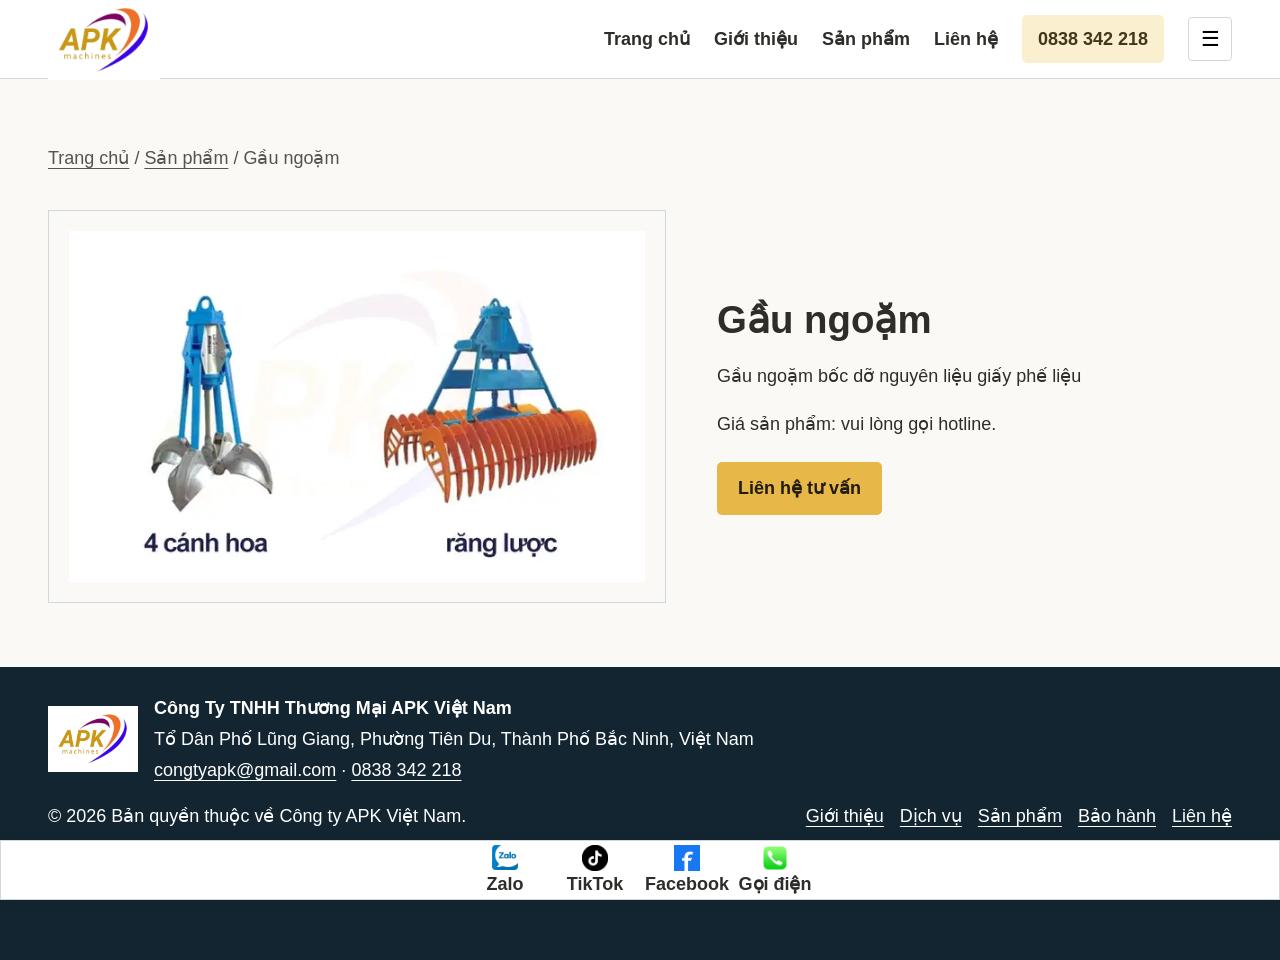
<file: san-pham/gau-ngoam/index.html>
<!doctype html>
<html lang="vi"><head><meta charset="utf-8"><meta name="viewport" content="width=device-width, initial-scale=1">
<title>Gầu ngoặm | Công ty APK Việt Nam</title><meta name="description" content="Gầu ngoặm bốc dỡ nguyên liệu giấy phế liệu"><meta name="robots" content="index,follow,max-image-preview:large">
<link rel="canonical" href="https://congtyapk.com/san-pham/gau-ngoam/"><meta property="og:locale" content="vi_VN"><meta property="og:type" content="website"><meta property="og:url" content="https://congtyapk.com/san-pham/gau-ngoam/"><meta property="og:title" content="Gầu ngoặm | Công ty APK Việt Nam"><meta property="og:description" content="Gầu ngoặm bốc dỡ nguyên liệu giấy phế liệu"><meta property="og:image" content="https://congtyapk.com/img/gau-ngoam.webp">
<link rel="icon" href="../../favicon.jpg"><link rel="stylesheet" href="../../css/styles.css">
<script type="application/ld+json">{
  "@context": "https://schema.org",
  "@graph": [
    {
      "@type": "Product",
      "@id": "https://congtyapk.com/san-pham/gau-ngoam/#product",
      "name": "Gầu ngoặm",
      "image": "https://congtyapk.com/img/gau-ngoam.webp",
      "description": "Gầu ngoặm bốc dỡ nguyên liệu giấy phế liệu",
      "url": "https://congtyapk.com/san-pham/gau-ngoam/"
    },
    {
      "@type": "BreadcrumbList",
      "itemListElement": [
        {
          "@type": "ListItem",
          "position": 1,
          "name": "Trang chủ",
          "item": "https://congtyapk.com/"
        },
        {
          "@type": "ListItem",
          "position": 2,
          "name": "Sản phẩm",
          "item": "https://congtyapk.com/#san-pham"
        },
        {
          "@type": "ListItem",
          "position": 3,
          "name": "Gầu ngoặm",
          "item": "https://congtyapk.com/san-pham/gau-ngoam/"
        }
      ]
    }
  ]
}</script></head><body><a class="skip" href="#noi-dung">Đến nội dung chính</a><header class="site-header">
  <div class="container site-header__inner">
    <a class="brand" href="../../#trang-chu"><img src="../../img/logo-apk.webp" alt="Logo Công Ty TNHH Thương Mại APK Việt Nam" width="1112" height="799"></a>
    <div class="quick-nav"><a class="wide-nav" href="../../#trang-chu">Trang chủ</a> <a class="wide-nav" href="../../#gioi-thieu">Giới thiệu</a> <a href="../../#san-pham">Sản phẩm</a> <a href="../../#lien-he">Liên hệ</a></div>
    <button aria-label="Điều hướng chính" class="nav-toggle" type="button" aria-expanded="false" aria-controls="primary-nav"><span>☰</span></button>
    <nav id="primary-nav" class="primary-nav" aria-label="Điều hướng chính">
      <ul>
        <li><a href="../../#trang-chu">Trang chủ</a></li>
        <li><a href="../../#gioi-thieu">Giới thiệu</a></li>
        <li><a href="../../#dich-vu">Dịch vụ</a></li>
        <li><a href="../../#lap-dat-may-xeo-giay">Lắp đặt máy xeo giấy</a></li>
        <li><a href="../../#phu-kien-chinh-hang">Phụ kiện chính hãng</a></li>
        <li><a href="../../#tu-van-ky-thuat">Tư vấn kỹ thuật</a></li>
        <li><a href="../../#mua-ban-giay">Mua – bán giấy</a></li>
        
        <li><a href="../../#bao-hanh">Bảo hành</a></li>
        <li><a href="../../#tin-tuc">Tin tức</a></li>
        
      </ul>
    </nav>
    <a class="header-phone" href="tel:+84838342218">0838 342 218</a>
  </div>
</header>
<main class="container product-page" id="noi-dung"><nav class="crumbs" aria-label="Đường dẫn"><a href="../../">Trang chủ</a> / <a href="../../#san-pham">Sản phẩm</a> / <span aria-current="page">Gầu ngoặm</span></nav>
<div class="product-layout"><figure><img src="../../img/gau-ngoam.webp" alt="Gầu ngoặm bốc dỡ nguyên liệu giấy phế liệu" width="900" height="550" fetchpriority="high" srcset="../../img/responsive/gau-ngoam-320.webp 320w, ../../img/responsive/gau-ngoam-640.webp 640w, ../../img/gau-ngoam.webp 900w" sizes="(max-width: 850px) 90vw, 48vw"></figure><div><h1>Gầu ngoặm</h1><p>Gầu ngoặm bốc dỡ nguyên liệu giấy phế liệu</p><p>Giá sản phẩm: vui lòng gọi hotline.</p>
<a class="btn" href="../../#lien-he">Liên hệ tư vấn</a></div></div></main><footer class="site-footer">
  <div class="container site-footer__inner">
    <div class="footer-brand"><img src="../../img/logo-apk.webp" width="1112" height="799" alt="Công ty APK Việt Nam"><div><strong>Công Ty TNHH Thương Mại APK Việt Nam</strong><br>Tổ Dân Phố Lũng Giang, Phường Tiên Du, Thành Phố Bắc Ninh, Việt Nam<br><a href="mailto:congtyapk@gmail.com">congtyapk@gmail.com</a> · <a href="tel:+84838342218">0838 342 218</a></div></div>
    <p>© 2026 Bản quyền thuộc về Công ty APK Việt Nam.</p>
    <ul class="site-footer__links">
      <li><a href="../../#gioi-thieu">Giới thiệu</a></li>
      <li><a href="../../#dich-vu">Dịch vụ</a></li>
      <li><a href="../../#san-pham">Sản phẩm</a></li>
      <li><a href="../../#bao-hanh">Bảo hành</a></li>
      <li><a href="../../#lien-he">Liên hệ</a></li>
    </ul>
  </div>
<div class="container footer-social"><a href="https://zalo.me/0838342218">Zalo</a> · <a href="https://www.tiktok.com/@congtyapkcom">TikTok</a> · <a href="https://www.facebook.com/congtyapkcom/">Facebook</a></div></footer><script src="../../js/main.js" defer></script><nav class="quick-contact" aria-label="Liên hệ nhanh">
          <a href="https://zalo.me/0838342218" target="_blank" rel="noopener noreferrer"><img src="../../img/icon-zalo.png" width="36" height="36" alt="" decoding="async"><span>Zalo</span></a>
          <a href="https://www.tiktok.com/@congtyapkcom" target="_blank" rel="noopener noreferrer"><img src="../../img/tiktok-icon.png" width="36" height="36" alt="" decoding="async"><span>TikTok</span></a>
          <a href="https://www.facebook.com/congtyapkcom/" target="_blank" rel="noopener noreferrer"><img src="../../img/iconfb.png" width="36" height="36" alt="" decoding="async"><span>Facebook</span></a>
          <a href="tel:+84838342218"><img src="../../img/calltell.jpg" width="36" height="36" alt="" decoding="async"><span>Gọi điện</span></a>
        </nav>
</body></html>
</file>
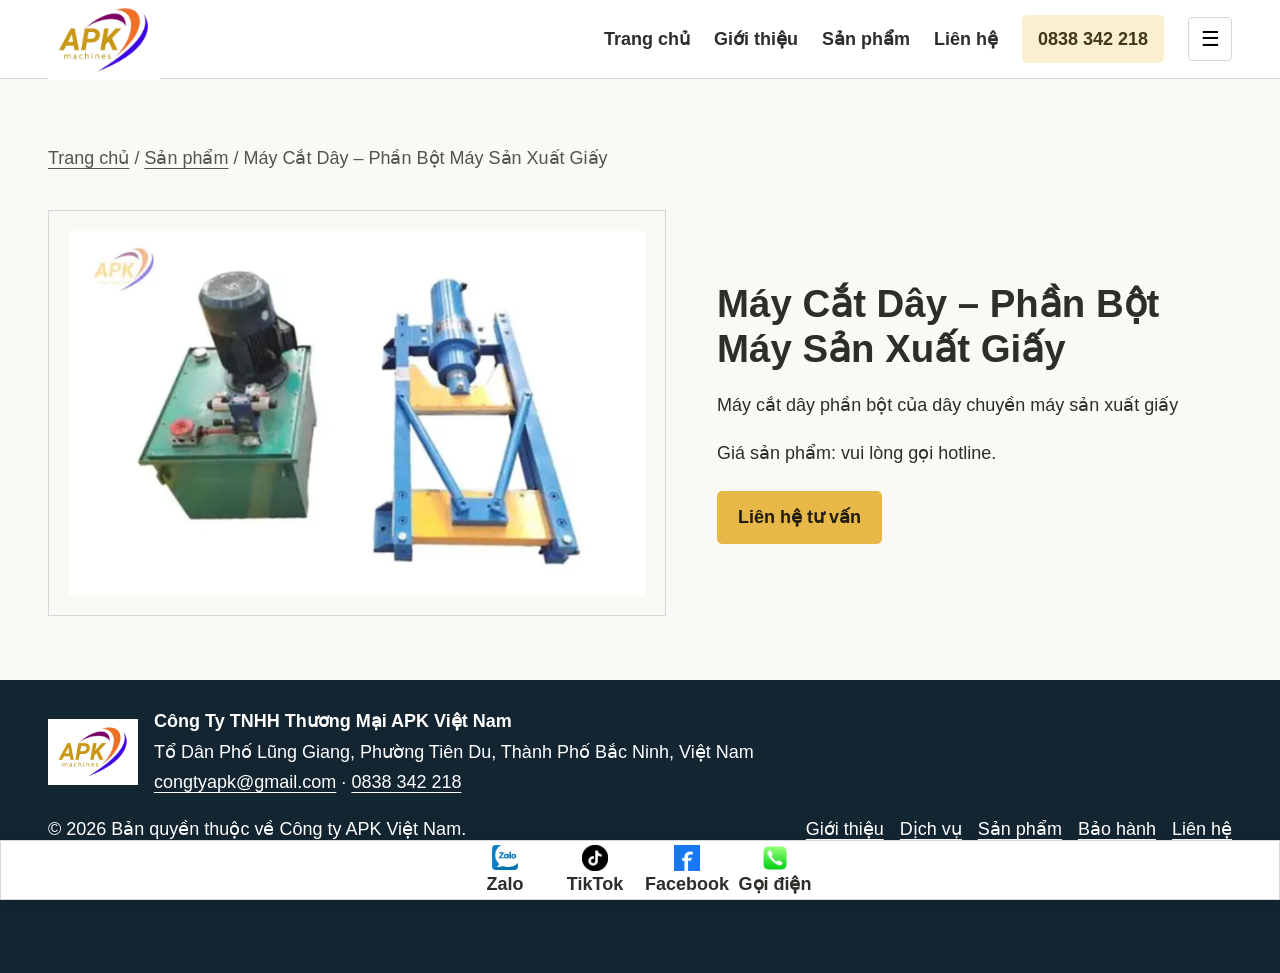
<file: san-pham/may-cat-day/index.html>
<!doctype html>
<html lang="vi"><head><meta charset="utf-8"><meta name="viewport" content="width=device-width, initial-scale=1">
<title>Máy Cắt Dây – Phần Bột Máy Sản Xuất Giấy | Công ty APK Việt Nam</title><meta name="description" content="Máy cắt dây phần bột của dây chuyền máy sản xuất giấy"><meta name="robots" content="index,follow,max-image-preview:large">
<link rel="canonical" href="https://congtyapk.com/san-pham/may-cat-day/"><meta property="og:locale" content="vi_VN"><meta property="og:type" content="website"><meta property="og:url" content="https://congtyapk.com/san-pham/may-cat-day/"><meta property="og:title" content="Máy Cắt Dây – Phần Bột Máy Sản Xuất Giấy | Công ty APK Việt Nam"><meta property="og:description" content="Máy cắt dây phần bột của dây chuyền máy sản xuất giấy"><meta property="og:image" content="https://congtyapk.com/img/may-cat-day.webp">
<link rel="icon" href="../../favicon.jpg"><link rel="stylesheet" href="../../css/styles.css">
<script type="application/ld+json">{
  "@context": "https://schema.org",
  "@graph": [
    {
      "@type": "Product",
      "@id": "https://congtyapk.com/san-pham/may-cat-day/#product",
      "name": "Máy Cắt Dây – Phần Bột Máy Sản Xuất Giấy",
      "image": "https://congtyapk.com/img/may-cat-day.webp",
      "description": "Máy cắt dây phần bột của dây chuyền máy sản xuất giấy",
      "url": "https://congtyapk.com/san-pham/may-cat-day/"
    },
    {
      "@type": "BreadcrumbList",
      "itemListElement": [
        {
          "@type": "ListItem",
          "position": 1,
          "name": "Trang chủ",
          "item": "https://congtyapk.com/"
        },
        {
          "@type": "ListItem",
          "position": 2,
          "name": "Sản phẩm",
          "item": "https://congtyapk.com/#san-pham"
        },
        {
          "@type": "ListItem",
          "position": 3,
          "name": "Máy Cắt Dây – Phần Bột Máy Sản Xuất Giấy",
          "item": "https://congtyapk.com/san-pham/may-cat-day/"
        }
      ]
    }
  ]
}</script></head><body><a class="skip" href="#noi-dung">Đến nội dung chính</a><header class="site-header">
  <div class="container site-header__inner">
    <a class="brand" href="../../#trang-chu"><img src="../../img/logo-apk.webp" alt="Logo Công Ty TNHH Thương Mại APK Việt Nam" width="1112" height="799"></a>
    <div class="quick-nav"><a class="wide-nav" href="../../#trang-chu">Trang chủ</a> <a class="wide-nav" href="../../#gioi-thieu">Giới thiệu</a> <a href="../../#san-pham">Sản phẩm</a> <a href="../../#lien-he">Liên hệ</a></div>
    <button aria-label="Điều hướng chính" class="nav-toggle" type="button" aria-expanded="false" aria-controls="primary-nav"><span>☰</span></button>
    <nav id="primary-nav" class="primary-nav" aria-label="Điều hướng chính">
      <ul>
        <li><a href="../../#trang-chu">Trang chủ</a></li>
        <li><a href="../../#gioi-thieu">Giới thiệu</a></li>
        <li><a href="../../#dich-vu">Dịch vụ</a></li>
        <li><a href="../../#lap-dat-may-xeo-giay">Lắp đặt máy xeo giấy</a></li>
        <li><a href="../../#phu-kien-chinh-hang">Phụ kiện chính hãng</a></li>
        <li><a href="../../#tu-van-ky-thuat">Tư vấn kỹ thuật</a></li>
        <li><a href="../../#mua-ban-giay">Mua – bán giấy</a></li>
        
        <li><a href="../../#bao-hanh">Bảo hành</a></li>
        <li><a href="../../#tin-tuc">Tin tức</a></li>
        
      </ul>
    </nav>
    <a class="header-phone" href="tel:+84838342218">0838 342 218</a>
  </div>
</header>
<main class="container product-page" id="noi-dung"><nav class="crumbs" aria-label="Đường dẫn"><a href="../../">Trang chủ</a> / <a href="../../#san-pham">Sản phẩm</a> / <span aria-current="page">Máy Cắt Dây – Phần Bột Máy Sản Xuất Giấy</span></nav>
<div class="product-layout"><figure><img src="../../img/may-cat-day.webp" alt="Máy cắt dây phần bột của dây chuyền máy sản xuất giấy" width="900" height="569" fetchpriority="high" srcset="../../img/responsive/may-cat-day-320.webp 320w, ../../img/responsive/may-cat-day-640.webp 640w, ../../img/may-cat-day.webp 900w" sizes="(max-width: 850px) 90vw, 48vw"></figure><div><h1>Máy Cắt Dây – Phần Bột Máy Sản Xuất Giấy</h1><p>Máy cắt dây phần bột của dây chuyền máy sản xuất giấy</p><p>Giá sản phẩm: vui lòng gọi hotline.</p>
<a class="btn" href="../../#lien-he">Liên hệ tư vấn</a></div></div></main><footer class="site-footer">
  <div class="container site-footer__inner">
    <div class="footer-brand"><img src="../../img/logo-apk.webp" width="1112" height="799" alt="Công ty APK Việt Nam"><div><strong>Công Ty TNHH Thương Mại APK Việt Nam</strong><br>Tổ Dân Phố Lũng Giang, Phường Tiên Du, Thành Phố Bắc Ninh, Việt Nam<br><a href="mailto:congtyapk@gmail.com">congtyapk@gmail.com</a> · <a href="tel:+84838342218">0838 342 218</a></div></div>
    <p>© 2026 Bản quyền thuộc về Công ty APK Việt Nam.</p>
    <ul class="site-footer__links">
      <li><a href="../../#gioi-thieu">Giới thiệu</a></li>
      <li><a href="../../#dich-vu">Dịch vụ</a></li>
      <li><a href="../../#san-pham">Sản phẩm</a></li>
      <li><a href="../../#bao-hanh">Bảo hành</a></li>
      <li><a href="../../#lien-he">Liên hệ</a></li>
    </ul>
  </div>
<div class="container footer-social"><a href="https://zalo.me/0838342218">Zalo</a> · <a href="https://www.tiktok.com/@congtyapkcom">TikTok</a> · <a href="https://www.facebook.com/congtyapkcom/">Facebook</a></div></footer><script src="../../js/main.js" defer></script><nav class="quick-contact" aria-label="Liên hệ nhanh">
          <a href="https://zalo.me/0838342218" target="_blank" rel="noopener noreferrer"><img src="../../img/icon-zalo.png" width="36" height="36" alt="" decoding="async"><span>Zalo</span></a>
          <a href="https://www.tiktok.com/@congtyapkcom" target="_blank" rel="noopener noreferrer"><img src="../../img/tiktok-icon.png" width="36" height="36" alt="" decoding="async"><span>TikTok</span></a>
          <a href="https://www.facebook.com/congtyapkcom/" target="_blank" rel="noopener noreferrer"><img src="../../img/iconfb.png" width="36" height="36" alt="" decoding="async"><span>Facebook</span></a>
          <a href="tel:+84838342218"><img src="../../img/calltell.jpg" width="36" height="36" alt="" decoding="async"><span>Gọi điện</span></a>
        </nav>
</body></html>
</file>
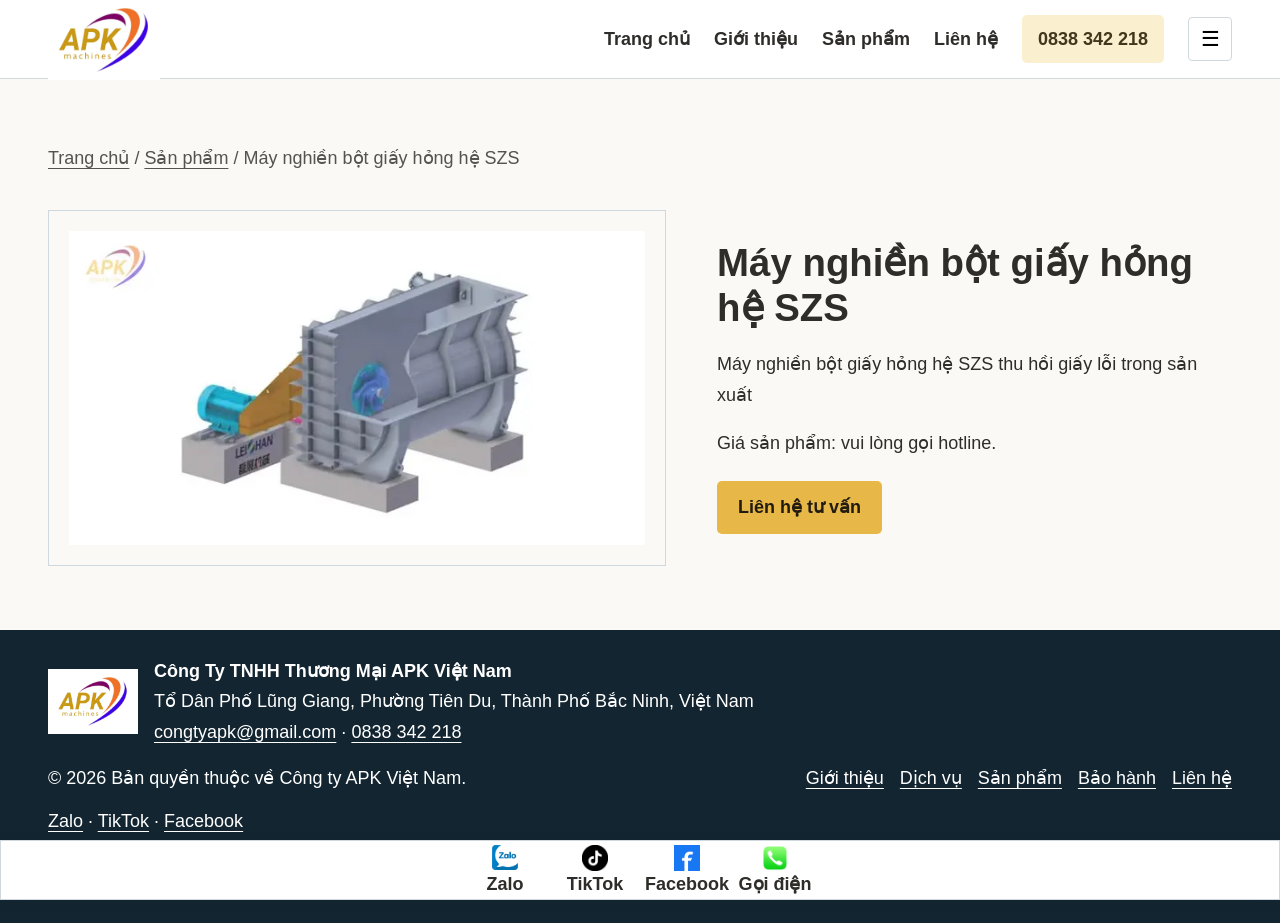
<file: san-pham/may-nghien-bot-giay-hong-he-szs/index.html>
<!doctype html>
<html lang="vi"><head><meta charset="utf-8"><meta name="viewport" content="width=device-width, initial-scale=1">
<title>Máy nghiền bột giấy hỏng hệ SZS | Công ty APK Việt Nam</title><meta name="description" content="Máy nghiền bột giấy hỏng hệ SZS thu hồi giấy lỗi trong sản xuất"><meta name="robots" content="index,follow,max-image-preview:large">
<link rel="canonical" href="https://congtyapk.com/san-pham/may-nghien-bot-giay-hong-he-szs/"><meta property="og:locale" content="vi_VN"><meta property="og:type" content="website"><meta property="og:url" content="https://congtyapk.com/san-pham/may-nghien-bot-giay-hong-he-szs/"><meta property="og:title" content="Máy nghiền bột giấy hỏng hệ SZS | Công ty APK Việt Nam"><meta property="og:description" content="Máy nghiền bột giấy hỏng hệ SZS thu hồi giấy lỗi trong sản xuất"><meta property="og:image" content="https://congtyapk.com/img/may-nghien-bot-giay-hong-he-szs.webp">
<link rel="icon" href="../../favicon.jpg"><link rel="stylesheet" href="../../css/styles.css">
<script type="application/ld+json">{
  "@context": "https://schema.org",
  "@graph": [
    {
      "@type": "Product",
      "@id": "https://congtyapk.com/san-pham/may-nghien-bot-giay-hong-he-szs/#product",
      "name": "Máy nghiền bột giấy hỏng hệ SZS",
      "image": "https://congtyapk.com/img/may-nghien-bot-giay-hong-he-szs.webp",
      "description": "Máy nghiền bột giấy hỏng hệ SZS thu hồi giấy lỗi trong sản xuất",
      "url": "https://congtyapk.com/san-pham/may-nghien-bot-giay-hong-he-szs/"
    },
    {
      "@type": "BreadcrumbList",
      "itemListElement": [
        {
          "@type": "ListItem",
          "position": 1,
          "name": "Trang chủ",
          "item": "https://congtyapk.com/"
        },
        {
          "@type": "ListItem",
          "position": 2,
          "name": "Sản phẩm",
          "item": "https://congtyapk.com/#san-pham"
        },
        {
          "@type": "ListItem",
          "position": 3,
          "name": "Máy nghiền bột giấy hỏng hệ SZS",
          "item": "https://congtyapk.com/san-pham/may-nghien-bot-giay-hong-he-szs/"
        }
      ]
    }
  ]
}</script></head><body><a class="skip" href="#noi-dung">Đến nội dung chính</a><header class="site-header">
  <div class="container site-header__inner">
    <a class="brand" href="../../#trang-chu"><img src="../../img/logo-apk.webp" alt="Logo Công Ty TNHH Thương Mại APK Việt Nam" width="1112" height="799"></a>
    <div class="quick-nav"><a class="wide-nav" href="../../#trang-chu">Trang chủ</a> <a class="wide-nav" href="../../#gioi-thieu">Giới thiệu</a> <a href="../../#san-pham">Sản phẩm</a> <a href="../../#lien-he">Liên hệ</a></div>
    <button aria-label="Điều hướng chính" class="nav-toggle" type="button" aria-expanded="false" aria-controls="primary-nav"><span>☰</span></button>
    <nav id="primary-nav" class="primary-nav" aria-label="Điều hướng chính">
      <ul>
        <li><a href="../../#trang-chu">Trang chủ</a></li>
        <li><a href="../../#gioi-thieu">Giới thiệu</a></li>
        <li><a href="../../#dich-vu">Dịch vụ</a></li>
        <li><a href="../../#lap-dat-may-xeo-giay">Lắp đặt máy xeo giấy</a></li>
        <li><a href="../../#phu-kien-chinh-hang">Phụ kiện chính hãng</a></li>
        <li><a href="../../#tu-van-ky-thuat">Tư vấn kỹ thuật</a></li>
        <li><a href="../../#mua-ban-giay">Mua – bán giấy</a></li>
        
        <li><a href="../../#bao-hanh">Bảo hành</a></li>
        <li><a href="../../#tin-tuc">Tin tức</a></li>
        
      </ul>
    </nav>
    <a class="header-phone" href="tel:+84838342218">0838 342 218</a>
  </div>
</header>
<main class="container product-page" id="noi-dung"><nav class="crumbs" aria-label="Đường dẫn"><a href="../../">Trang chủ</a> / <a href="../../#san-pham">Sản phẩm</a> / <span aria-current="page">Máy nghiền bột giấy hỏng hệ SZS</span></nav>
<div class="product-layout"><figure><img src="../../img/may-nghien-bot-giay-hong-he-szs.webp" alt="Máy nghiền bột giấy hỏng hệ SZS thu hồi giấy lỗi trong sản xuất" width="900" height="491" fetchpriority="high" srcset="../../img/responsive/may-nghien-bot-giay-hong-he-szs-320.webp 320w, ../../img/responsive/may-nghien-bot-giay-hong-he-szs-640.webp 640w, ../../img/may-nghien-bot-giay-hong-he-szs.webp 900w" sizes="(max-width: 850px) 90vw, 48vw"></figure><div><h1>Máy nghiền bột giấy hỏng hệ SZS</h1><p>Máy nghiền bột giấy hỏng hệ SZS thu hồi giấy lỗi trong sản xuất</p><p>Giá sản phẩm: vui lòng gọi hotline.</p>
<a class="btn" href="../../#lien-he">Liên hệ tư vấn</a></div></div></main><footer class="site-footer">
  <div class="container site-footer__inner">
    <div class="footer-brand"><img src="../../img/logo-apk.webp" width="1112" height="799" alt="Công ty APK Việt Nam"><div><strong>Công Ty TNHH Thương Mại APK Việt Nam</strong><br>Tổ Dân Phố Lũng Giang, Phường Tiên Du, Thành Phố Bắc Ninh, Việt Nam<br><a href="mailto:congtyapk@gmail.com">congtyapk@gmail.com</a> · <a href="tel:+84838342218">0838 342 218</a></div></div>
    <p>© 2026 Bản quyền thuộc về Công ty APK Việt Nam.</p>
    <ul class="site-footer__links">
      <li><a href="../../#gioi-thieu">Giới thiệu</a></li>
      <li><a href="../../#dich-vu">Dịch vụ</a></li>
      <li><a href="../../#san-pham">Sản phẩm</a></li>
      <li><a href="../../#bao-hanh">Bảo hành</a></li>
      <li><a href="../../#lien-he">Liên hệ</a></li>
    </ul>
  </div>
<div class="container footer-social"><a href="https://zalo.me/0838342218">Zalo</a> · <a href="https://www.tiktok.com/@congtyapkcom">TikTok</a> · <a href="https://www.facebook.com/congtyapkcom/">Facebook</a></div></footer><script src="../../js/main.js" defer></script><nav class="quick-contact" aria-label="Liên hệ nhanh">
          <a href="https://zalo.me/0838342218" target="_blank" rel="noopener noreferrer"><img src="../../img/icon-zalo.png" width="36" height="36" alt="" decoding="async"><span>Zalo</span></a>
          <a href="https://www.tiktok.com/@congtyapkcom" target="_blank" rel="noopener noreferrer"><img src="../../img/tiktok-icon.png" width="36" height="36" alt="" decoding="async"><span>TikTok</span></a>
          <a href="https://www.facebook.com/congtyapkcom/" target="_blank" rel="noopener noreferrer"><img src="../../img/iconfb.png" width="36" height="36" alt="" decoding="async"><span>Facebook</span></a>
          <a href="tel:+84838342218"><img src="../../img/calltell.jpg" width="36" height="36" alt="" decoding="async"><span>Gọi điện</span></a>
        </nav>
</body></html>
</file>
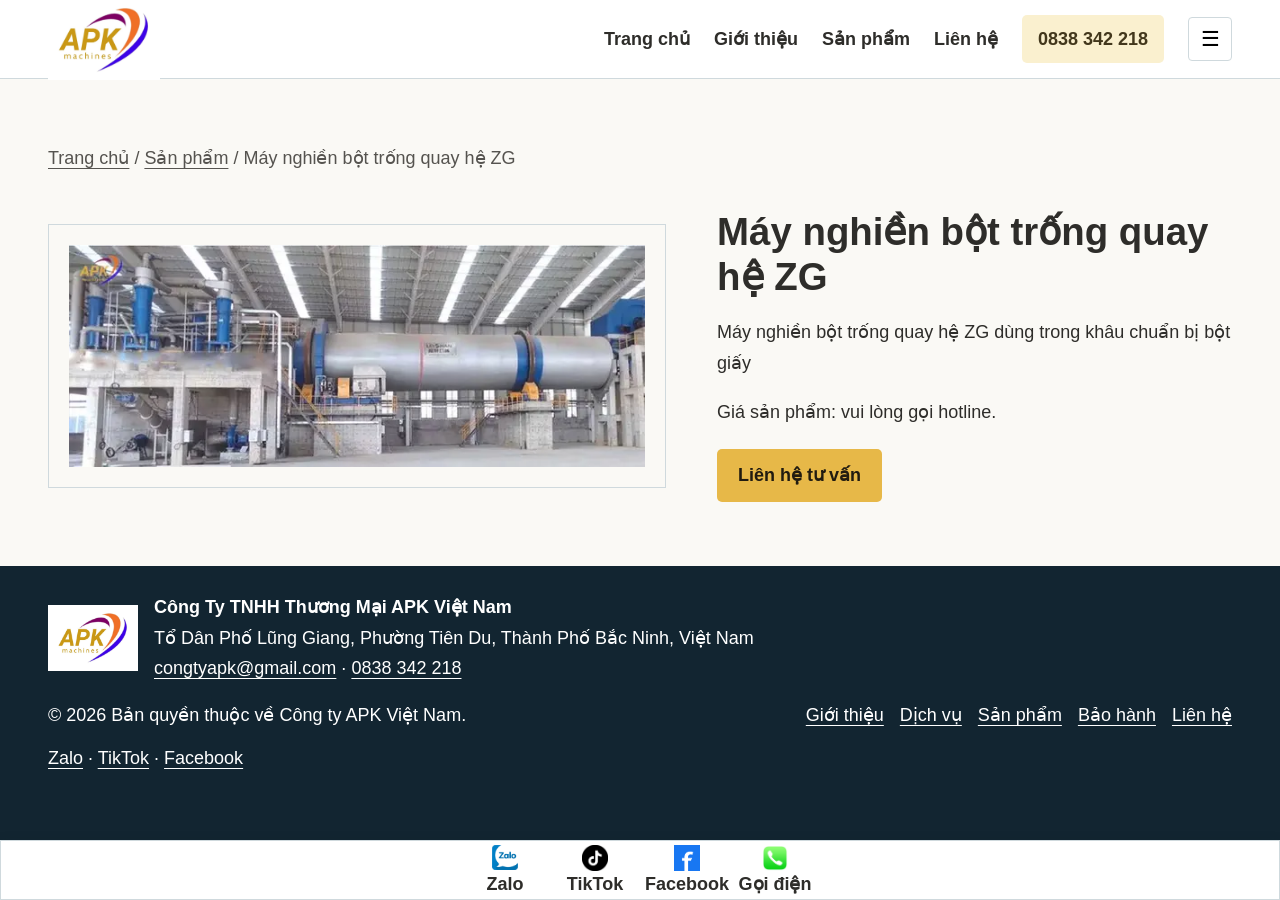
<file: san-pham/may-nghien-bot-trong-quay-he-zg/index.html>
<!doctype html>
<html lang="vi"><head><meta charset="utf-8"><meta name="viewport" content="width=device-width, initial-scale=1">
<title>Máy nghiền bột trống quay hệ ZG | Công ty APK Việt Nam</title><meta name="description" content="Máy nghiền bột trống quay hệ ZG dùng trong khâu chuẩn bị bột giấy"><meta name="robots" content="index,follow,max-image-preview:large">
<link rel="canonical" href="https://congtyapk.com/san-pham/may-nghien-bot-trong-quay-he-zg/"><meta property="og:locale" content="vi_VN"><meta property="og:type" content="website"><meta property="og:url" content="https://congtyapk.com/san-pham/may-nghien-bot-trong-quay-he-zg/"><meta property="og:title" content="Máy nghiền bột trống quay hệ ZG | Công ty APK Việt Nam"><meta property="og:description" content="Máy nghiền bột trống quay hệ ZG dùng trong khâu chuẩn bị bột giấy"><meta property="og:image" content="https://congtyapk.com/img/may-nghien-bot-trong-quay-he-zg.webp">
<link rel="icon" href="../../favicon.jpg"><link rel="stylesheet" href="../../css/styles.css">
<script type="application/ld+json">{
  "@context": "https://schema.org",
  "@graph": [
    {
      "@type": "Product",
      "@id": "https://congtyapk.com/san-pham/may-nghien-bot-trong-quay-he-zg/#product",
      "name": "Máy nghiền bột trống quay hệ ZG",
      "image": "https://congtyapk.com/img/may-nghien-bot-trong-quay-he-zg.webp",
      "description": "Máy nghiền bột trống quay hệ ZG dùng trong khâu chuẩn bị bột giấy",
      "url": "https://congtyapk.com/san-pham/may-nghien-bot-trong-quay-he-zg/"
    },
    {
      "@type": "BreadcrumbList",
      "itemListElement": [
        {
          "@type": "ListItem",
          "position": 1,
          "name": "Trang chủ",
          "item": "https://congtyapk.com/"
        },
        {
          "@type": "ListItem",
          "position": 2,
          "name": "Sản phẩm",
          "item": "https://congtyapk.com/#san-pham"
        },
        {
          "@type": "ListItem",
          "position": 3,
          "name": "Máy nghiền bột trống quay hệ ZG",
          "item": "https://congtyapk.com/san-pham/may-nghien-bot-trong-quay-he-zg/"
        }
      ]
    }
  ]
}</script></head><body><a class="skip" href="#noi-dung">Đến nội dung chính</a><header class="site-header">
  <div class="container site-header__inner">
    <a class="brand" href="../../#trang-chu"><img src="../../img/logo-apk.webp" alt="Logo Công Ty TNHH Thương Mại APK Việt Nam" width="1112" height="799"></a>
    <div class="quick-nav"><a class="wide-nav" href="../../#trang-chu">Trang chủ</a> <a class="wide-nav" href="../../#gioi-thieu">Giới thiệu</a> <a href="../../#san-pham">Sản phẩm</a> <a href="../../#lien-he">Liên hệ</a></div>
    <button aria-label="Điều hướng chính" class="nav-toggle" type="button" aria-expanded="false" aria-controls="primary-nav"><span>☰</span></button>
    <nav id="primary-nav" class="primary-nav" aria-label="Điều hướng chính">
      <ul>
        <li><a href="../../#trang-chu">Trang chủ</a></li>
        <li><a href="../../#gioi-thieu">Giới thiệu</a></li>
        <li><a href="../../#dich-vu">Dịch vụ</a></li>
        <li><a href="../../#lap-dat-may-xeo-giay">Lắp đặt máy xeo giấy</a></li>
        <li><a href="../../#phu-kien-chinh-hang">Phụ kiện chính hãng</a></li>
        <li><a href="../../#tu-van-ky-thuat">Tư vấn kỹ thuật</a></li>
        <li><a href="../../#mua-ban-giay">Mua – bán giấy</a></li>
        
        <li><a href="../../#bao-hanh">Bảo hành</a></li>
        <li><a href="../../#tin-tuc">Tin tức</a></li>
        
      </ul>
    </nav>
    <a class="header-phone" href="tel:+84838342218">0838 342 218</a>
  </div>
</header>
<main class="container product-page" id="noi-dung"><nav class="crumbs" aria-label="Đường dẫn"><a href="../../">Trang chủ</a> / <a href="../../#san-pham">Sản phẩm</a> / <span aria-current="page">Máy nghiền bột trống quay hệ ZG</span></nav>
<div class="product-layout"><figure><img src="../../img/may-nghien-bot-trong-quay-he-zg.webp" alt="Máy nghiền bột trống quay hệ ZG dùng trong khâu chuẩn bị bột giấy" width="900" height="347" fetchpriority="high" srcset="../../img/responsive/may-nghien-bot-trong-quay-he-zg-320.webp 320w, ../../img/responsive/may-nghien-bot-trong-quay-he-zg-640.webp 640w, ../../img/may-nghien-bot-trong-quay-he-zg.webp 900w" sizes="(max-width: 850px) 90vw, 48vw"></figure><div><h1>Máy nghiền bột trống quay hệ ZG</h1><p>Máy nghiền bột trống quay hệ ZG dùng trong khâu chuẩn bị bột giấy</p><p>Giá sản phẩm: vui lòng gọi hotline.</p>
<a class="btn" href="../../#lien-he">Liên hệ tư vấn</a></div></div></main><footer class="site-footer">
  <div class="container site-footer__inner">
    <div class="footer-brand"><img src="../../img/logo-apk.webp" width="1112" height="799" alt="Công ty APK Việt Nam"><div><strong>Công Ty TNHH Thương Mại APK Việt Nam</strong><br>Tổ Dân Phố Lũng Giang, Phường Tiên Du, Thành Phố Bắc Ninh, Việt Nam<br><a href="mailto:congtyapk@gmail.com">congtyapk@gmail.com</a> · <a href="tel:+84838342218">0838 342 218</a></div></div>
    <p>© 2026 Bản quyền thuộc về Công ty APK Việt Nam.</p>
    <ul class="site-footer__links">
      <li><a href="../../#gioi-thieu">Giới thiệu</a></li>
      <li><a href="../../#dich-vu">Dịch vụ</a></li>
      <li><a href="../../#san-pham">Sản phẩm</a></li>
      <li><a href="../../#bao-hanh">Bảo hành</a></li>
      <li><a href="../../#lien-he">Liên hệ</a></li>
    </ul>
  </div>
<div class="container footer-social"><a href="https://zalo.me/0838342218">Zalo</a> · <a href="https://www.tiktok.com/@congtyapkcom">TikTok</a> · <a href="https://www.facebook.com/congtyapkcom/">Facebook</a></div></footer><script src="../../js/main.js" defer></script><nav class="quick-contact" aria-label="Liên hệ nhanh">
          <a href="https://zalo.me/0838342218" target="_blank" rel="noopener noreferrer"><img src="../../img/icon-zalo.png" width="36" height="36" alt="" decoding="async"><span>Zalo</span></a>
          <a href="https://www.tiktok.com/@congtyapkcom" target="_blank" rel="noopener noreferrer"><img src="../../img/tiktok-icon.png" width="36" height="36" alt="" decoding="async"><span>TikTok</span></a>
          <a href="https://www.facebook.com/congtyapkcom/" target="_blank" rel="noopener noreferrer"><img src="../../img/iconfb.png" width="36" height="36" alt="" decoding="async"><span>Facebook</span></a>
          <a href="tel:+84838342218"><img src="../../img/calltell.jpg" width="36" height="36" alt="" decoding="async"><span>Gọi điện</span></a>
        </nav>
</body></html>
</file>
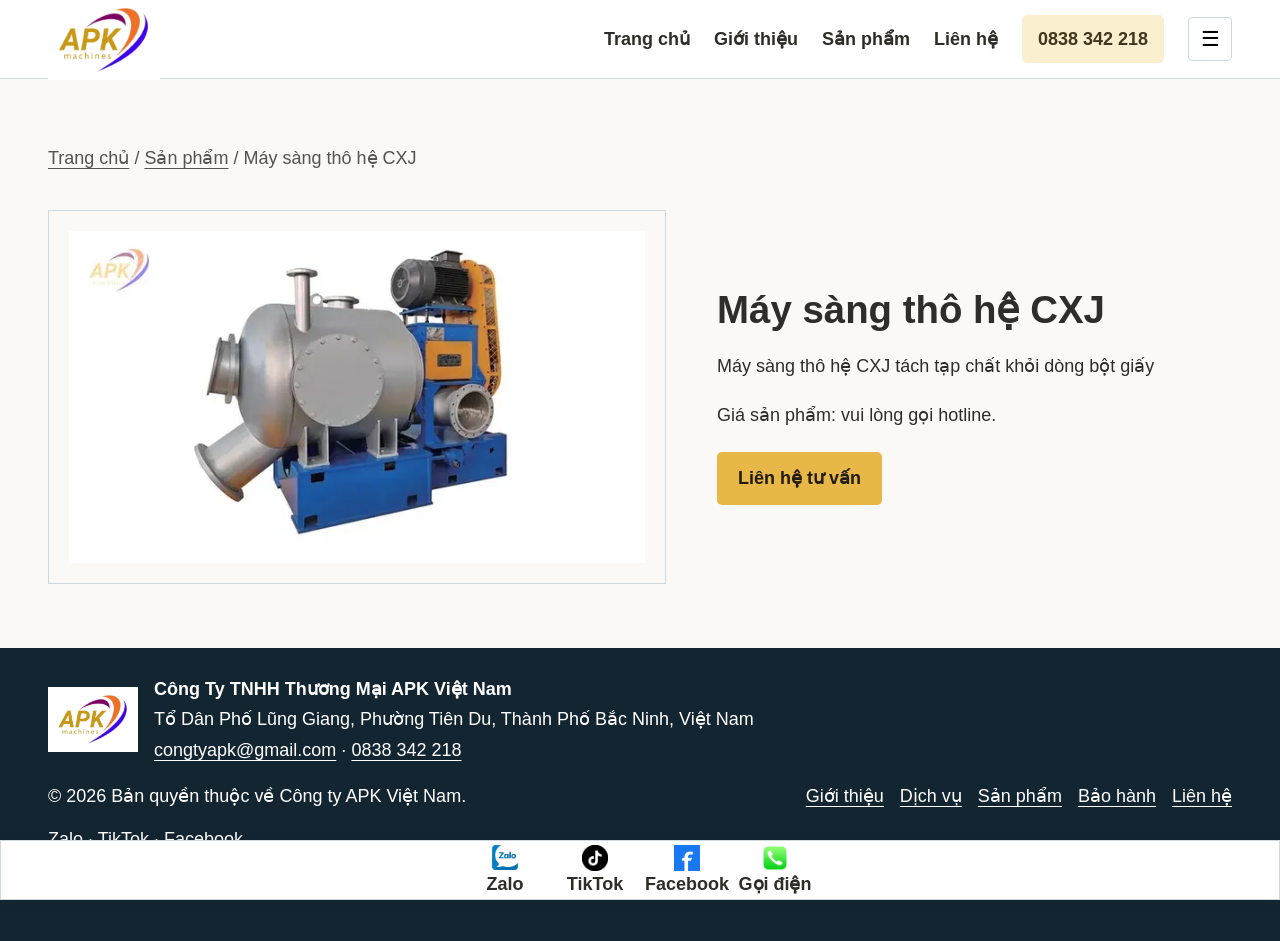
<file: san-pham/may-sang-tho-he-cxj/index.html>
<!doctype html>
<html lang="vi"><head><meta charset="utf-8"><meta name="viewport" content="width=device-width, initial-scale=1">
<title>Máy sàng thô hệ CXJ | Công ty APK Việt Nam</title><meta name="description" content="Máy sàng thô hệ CXJ tách tạp chất khỏi dòng bột giấy"><meta name="robots" content="index,follow,max-image-preview:large">
<link rel="canonical" href="https://congtyapk.com/san-pham/may-sang-tho-he-cxj/"><meta property="og:locale" content="vi_VN"><meta property="og:type" content="website"><meta property="og:url" content="https://congtyapk.com/san-pham/may-sang-tho-he-cxj/"><meta property="og:title" content="Máy sàng thô hệ CXJ | Công ty APK Việt Nam"><meta property="og:description" content="Máy sàng thô hệ CXJ tách tạp chất khỏi dòng bột giấy"><meta property="og:image" content="https://congtyapk.com/img/may-sang-tho-he-cxj.webp">
<link rel="icon" href="../../favicon.jpg"><link rel="stylesheet" href="../../css/styles.css">
<script type="application/ld+json">{
  "@context": "https://schema.org",
  "@graph": [
    {
      "@type": "Product",
      "@id": "https://congtyapk.com/san-pham/may-sang-tho-he-cxj/#product",
      "name": "Máy sàng thô hệ CXJ",
      "image": "https://congtyapk.com/img/may-sang-tho-he-cxj.webp",
      "description": "Máy sàng thô hệ CXJ tách tạp chất khỏi dòng bột giấy",
      "url": "https://congtyapk.com/san-pham/may-sang-tho-he-cxj/"
    },
    {
      "@type": "BreadcrumbList",
      "itemListElement": [
        {
          "@type": "ListItem",
          "position": 1,
          "name": "Trang chủ",
          "item": "https://congtyapk.com/"
        },
        {
          "@type": "ListItem",
          "position": 2,
          "name": "Sản phẩm",
          "item": "https://congtyapk.com/#san-pham"
        },
        {
          "@type": "ListItem",
          "position": 3,
          "name": "Máy sàng thô hệ CXJ",
          "item": "https://congtyapk.com/san-pham/may-sang-tho-he-cxj/"
        }
      ]
    }
  ]
}</script></head><body><a class="skip" href="#noi-dung">Đến nội dung chính</a><header class="site-header">
  <div class="container site-header__inner">
    <a class="brand" href="../../#trang-chu"><img src="../../img/logo-apk.webp" alt="Logo Công Ty TNHH Thương Mại APK Việt Nam" width="1112" height="799"></a>
    <div class="quick-nav"><a class="wide-nav" href="../../#trang-chu">Trang chủ</a> <a class="wide-nav" href="../../#gioi-thieu">Giới thiệu</a> <a href="../../#san-pham">Sản phẩm</a> <a href="../../#lien-he">Liên hệ</a></div>
    <button aria-label="Điều hướng chính" class="nav-toggle" type="button" aria-expanded="false" aria-controls="primary-nav"><span>☰</span></button>
    <nav id="primary-nav" class="primary-nav" aria-label="Điều hướng chính">
      <ul>
        <li><a href="../../#trang-chu">Trang chủ</a></li>
        <li><a href="../../#gioi-thieu">Giới thiệu</a></li>
        <li><a href="../../#dich-vu">Dịch vụ</a></li>
        <li><a href="../../#lap-dat-may-xeo-giay">Lắp đặt máy xeo giấy</a></li>
        <li><a href="../../#phu-kien-chinh-hang">Phụ kiện chính hãng</a></li>
        <li><a href="../../#tu-van-ky-thuat">Tư vấn kỹ thuật</a></li>
        <li><a href="../../#mua-ban-giay">Mua – bán giấy</a></li>
        
        <li><a href="../../#bao-hanh">Bảo hành</a></li>
        <li><a href="../../#tin-tuc">Tin tức</a></li>
        
      </ul>
    </nav>
    <a class="header-phone" href="tel:+84838342218">0838 342 218</a>
  </div>
</header>
<main class="container product-page" id="noi-dung"><nav class="crumbs" aria-label="Đường dẫn"><a href="../../">Trang chủ</a> / <a href="../../#san-pham">Sản phẩm</a> / <span aria-current="page">Máy sàng thô hệ CXJ</span></nav>
<div class="product-layout"><figure><img src="../../img/may-sang-tho-he-cxj.webp" alt="Máy sàng thô hệ CXJ tách tạp chất khỏi dòng bột giấy" width="900" height="519" fetchpriority="high" srcset="../../img/responsive/may-sang-tho-he-cxj-320.webp 320w, ../../img/responsive/may-sang-tho-he-cxj-640.webp 640w, ../../img/may-sang-tho-he-cxj.webp 900w" sizes="(max-width: 850px) 90vw, 48vw"></figure><div><h1>Máy sàng thô hệ CXJ</h1><p>Máy sàng thô hệ CXJ tách tạp chất khỏi dòng bột giấy</p><p>Giá sản phẩm: vui lòng gọi hotline.</p>
<a class="btn" href="../../#lien-he">Liên hệ tư vấn</a></div></div></main><footer class="site-footer">
  <div class="container site-footer__inner">
    <div class="footer-brand"><img src="../../img/logo-apk.webp" width="1112" height="799" alt="Công ty APK Việt Nam"><div><strong>Công Ty TNHH Thương Mại APK Việt Nam</strong><br>Tổ Dân Phố Lũng Giang, Phường Tiên Du, Thành Phố Bắc Ninh, Việt Nam<br><a href="mailto:congtyapk@gmail.com">congtyapk@gmail.com</a> · <a href="tel:+84838342218">0838 342 218</a></div></div>
    <p>© 2026 Bản quyền thuộc về Công ty APK Việt Nam.</p>
    <ul class="site-footer__links">
      <li><a href="../../#gioi-thieu">Giới thiệu</a></li>
      <li><a href="../../#dich-vu">Dịch vụ</a></li>
      <li><a href="../../#san-pham">Sản phẩm</a></li>
      <li><a href="../../#bao-hanh">Bảo hành</a></li>
      <li><a href="../../#lien-he">Liên hệ</a></li>
    </ul>
  </div>
<div class="container footer-social"><a href="https://zalo.me/0838342218">Zalo</a> · <a href="https://www.tiktok.com/@congtyapkcom">TikTok</a> · <a href="https://www.facebook.com/congtyapkcom/">Facebook</a></div></footer><script src="../../js/main.js" defer></script><nav class="quick-contact" aria-label="Liên hệ nhanh">
          <a href="https://zalo.me/0838342218" target="_blank" rel="noopener noreferrer"><img src="../../img/icon-zalo.png" width="36" height="36" alt="" decoding="async"><span>Zalo</span></a>
          <a href="https://www.tiktok.com/@congtyapkcom" target="_blank" rel="noopener noreferrer"><img src="../../img/tiktok-icon.png" width="36" height="36" alt="" decoding="async"><span>TikTok</span></a>
          <a href="https://www.facebook.com/congtyapkcom/" target="_blank" rel="noopener noreferrer"><img src="../../img/iconfb.png" width="36" height="36" alt="" decoding="async"><span>Facebook</span></a>
          <a href="tel:+84838342218"><img src="../../img/calltell.jpg" width="36" height="36" alt="" decoding="async"><span>Gọi điện</span></a>
        </nav>
</body></html>
</file>
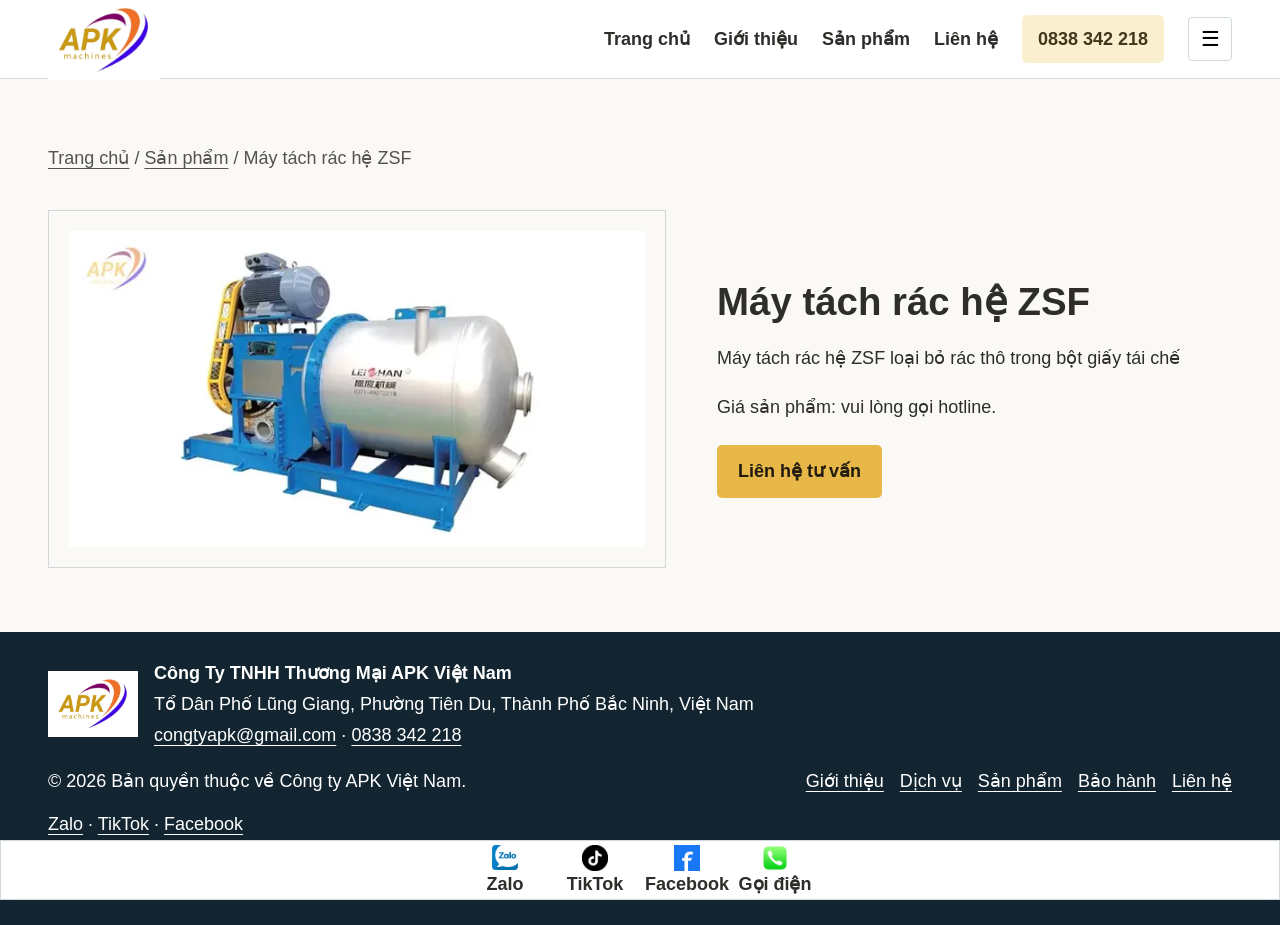
<file: san-pham/may-tach-rac-dong-zsf/index.html>
<!doctype html>
<html lang="vi"><head><meta charset="utf-8"><meta name="viewport" content="width=device-width, initial-scale=1">
<title>Máy tách rác hệ ZSF | Công ty APK Việt Nam</title><meta name="description" content="Máy tách rác hệ ZSF loại bỏ rác thô trong bột giấy tái chế"><meta name="robots" content="index,follow,max-image-preview:large">
<link rel="canonical" href="https://congtyapk.com/san-pham/may-tach-rac-dong-zsf/"><meta property="og:locale" content="vi_VN"><meta property="og:type" content="website"><meta property="og:url" content="https://congtyapk.com/san-pham/may-tach-rac-dong-zsf/"><meta property="og:title" content="Máy tách rác hệ ZSF | Công ty APK Việt Nam"><meta property="og:description" content="Máy tách rác hệ ZSF loại bỏ rác thô trong bột giấy tái chế"><meta property="og:image" content="https://congtyapk.com/img/may-tach-rac-dong-zsf.webp">
<link rel="icon" href="../../favicon.jpg"><link rel="stylesheet" href="../../css/styles.css">
<script type="application/ld+json">{
  "@context": "https://schema.org",
  "@graph": [
    {
      "@type": "Product",
      "@id": "https://congtyapk.com/san-pham/may-tach-rac-dong-zsf/#product",
      "name": "Máy tách rác hệ ZSF",
      "image": "https://congtyapk.com/img/may-tach-rac-dong-zsf.webp",
      "description": "Máy tách rác hệ ZSF loại bỏ rác thô trong bột giấy tái chế",
      "url": "https://congtyapk.com/san-pham/may-tach-rac-dong-zsf/"
    },
    {
      "@type": "BreadcrumbList",
      "itemListElement": [
        {
          "@type": "ListItem",
          "position": 1,
          "name": "Trang chủ",
          "item": "https://congtyapk.com/"
        },
        {
          "@type": "ListItem",
          "position": 2,
          "name": "Sản phẩm",
          "item": "https://congtyapk.com/#san-pham"
        },
        {
          "@type": "ListItem",
          "position": 3,
          "name": "Máy tách rác hệ ZSF",
          "item": "https://congtyapk.com/san-pham/may-tach-rac-dong-zsf/"
        }
      ]
    }
  ]
}</script></head><body><a class="skip" href="#noi-dung">Đến nội dung chính</a><header class="site-header">
  <div class="container site-header__inner">
    <a class="brand" href="../../#trang-chu"><img src="../../img/logo-apk.webp" alt="Logo Công Ty TNHH Thương Mại APK Việt Nam" width="1112" height="799"></a>
    <div class="quick-nav"><a class="wide-nav" href="../../#trang-chu">Trang chủ</a> <a class="wide-nav" href="../../#gioi-thieu">Giới thiệu</a> <a href="../../#san-pham">Sản phẩm</a> <a href="../../#lien-he">Liên hệ</a></div>
    <button aria-label="Điều hướng chính" class="nav-toggle" type="button" aria-expanded="false" aria-controls="primary-nav"><span>☰</span></button>
    <nav id="primary-nav" class="primary-nav" aria-label="Điều hướng chính">
      <ul>
        <li><a href="../../#trang-chu">Trang chủ</a></li>
        <li><a href="../../#gioi-thieu">Giới thiệu</a></li>
        <li><a href="../../#dich-vu">Dịch vụ</a></li>
        <li><a href="../../#lap-dat-may-xeo-giay">Lắp đặt máy xeo giấy</a></li>
        <li><a href="../../#phu-kien-chinh-hang">Phụ kiện chính hãng</a></li>
        <li><a href="../../#tu-van-ky-thuat">Tư vấn kỹ thuật</a></li>
        <li><a href="../../#mua-ban-giay">Mua – bán giấy</a></li>
        
        <li><a href="../../#bao-hanh">Bảo hành</a></li>
        <li><a href="../../#tin-tuc">Tin tức</a></li>
        
      </ul>
    </nav>
    <a class="header-phone" href="tel:+84838342218">0838 342 218</a>
  </div>
</header>
<main class="container product-page" id="noi-dung"><nav class="crumbs" aria-label="Đường dẫn"><a href="../../">Trang chủ</a> / <a href="../../#san-pham">Sản phẩm</a> / <span aria-current="page">Máy tách rác hệ ZSF</span></nav>
<div class="product-layout"><figure><img src="../../img/may-tach-rac-dong-zsf.webp" alt="Máy tách rác hệ ZSF loại bỏ rác thô trong bột giấy tái chế" width="900" height="495" fetchpriority="high" srcset="../../img/responsive/may-tach-rac-dong-zsf-320.webp 320w, ../../img/responsive/may-tach-rac-dong-zsf-640.webp 640w, ../../img/may-tach-rac-dong-zsf.webp 900w" sizes="(max-width: 850px) 90vw, 48vw"></figure><div><h1>Máy tách rác hệ ZSF</h1><p>Máy tách rác hệ ZSF loại bỏ rác thô trong bột giấy tái chế</p><p>Giá sản phẩm: vui lòng gọi hotline.</p>
<a class="btn" href="../../#lien-he">Liên hệ tư vấn</a></div></div></main><footer class="site-footer">
  <div class="container site-footer__inner">
    <div class="footer-brand"><img src="../../img/logo-apk.webp" width="1112" height="799" alt="Công ty APK Việt Nam"><div><strong>Công Ty TNHH Thương Mại APK Việt Nam</strong><br>Tổ Dân Phố Lũng Giang, Phường Tiên Du, Thành Phố Bắc Ninh, Việt Nam<br><a href="mailto:congtyapk@gmail.com">congtyapk@gmail.com</a> · <a href="tel:+84838342218">0838 342 218</a></div></div>
    <p>© 2026 Bản quyền thuộc về Công ty APK Việt Nam.</p>
    <ul class="site-footer__links">
      <li><a href="../../#gioi-thieu">Giới thiệu</a></li>
      <li><a href="../../#dich-vu">Dịch vụ</a></li>
      <li><a href="../../#san-pham">Sản phẩm</a></li>
      <li><a href="../../#bao-hanh">Bảo hành</a></li>
      <li><a href="../../#lien-he">Liên hệ</a></li>
    </ul>
  </div>
<div class="container footer-social"><a href="https://zalo.me/0838342218">Zalo</a> · <a href="https://www.tiktok.com/@congtyapkcom">TikTok</a> · <a href="https://www.facebook.com/congtyapkcom/">Facebook</a></div></footer><script src="../../js/main.js" defer></script><nav class="quick-contact" aria-label="Liên hệ nhanh">
          <a href="https://zalo.me/0838342218" target="_blank" rel="noopener noreferrer"><img src="../../img/icon-zalo.png" width="36" height="36" alt="" decoding="async"><span>Zalo</span></a>
          <a href="https://www.tiktok.com/@congtyapkcom" target="_blank" rel="noopener noreferrer"><img src="../../img/tiktok-icon.png" width="36" height="36" alt="" decoding="async"><span>TikTok</span></a>
          <a href="https://www.facebook.com/congtyapkcom/" target="_blank" rel="noopener noreferrer"><img src="../../img/iconfb.png" width="36" height="36" alt="" decoding="async"><span>Facebook</span></a>
          <a href="tel:+84838342218"><img src="../../img/calltell.jpg" width="36" height="36" alt="" decoding="async"><span>Gọi điện</span></a>
        </nav>
</body></html>
</file>
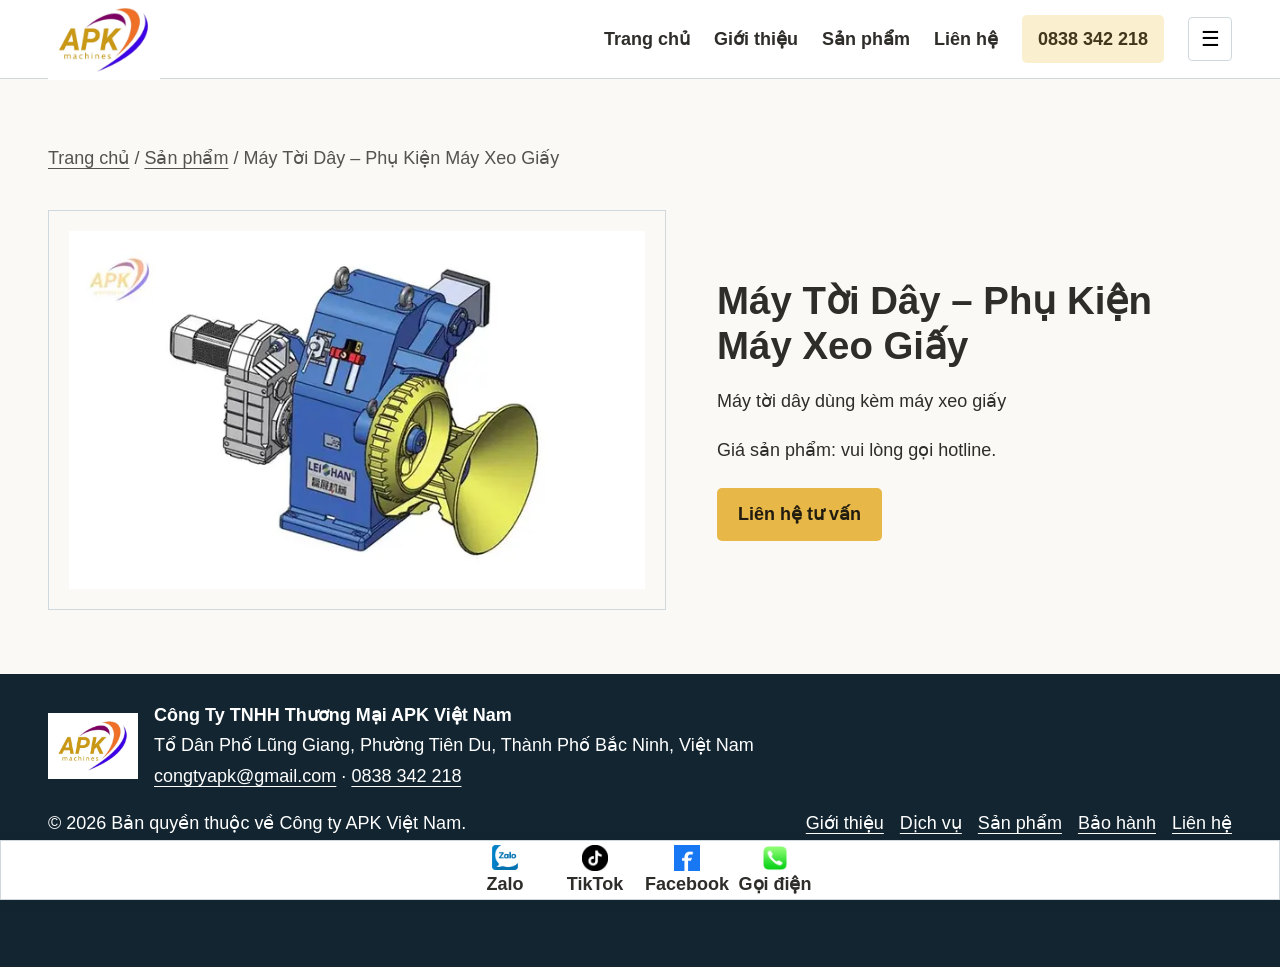
<file: san-pham/may-toi-day/index.html>
<!doctype html>
<html lang="vi"><head><meta charset="utf-8"><meta name="viewport" content="width=device-width, initial-scale=1">
<title>Máy Tời Dây – Phụ Kiện Máy Xeo Giấy | Công ty APK Việt Nam</title><meta name="description" content="Máy tời dây dùng kèm máy xeo giấy"><meta name="robots" content="index,follow,max-image-preview:large">
<link rel="canonical" href="https://congtyapk.com/san-pham/may-toi-day/"><meta property="og:locale" content="vi_VN"><meta property="og:type" content="website"><meta property="og:url" content="https://congtyapk.com/san-pham/may-toi-day/"><meta property="og:title" content="Máy Tời Dây – Phụ Kiện Máy Xeo Giấy | Công ty APK Việt Nam"><meta property="og:description" content="Máy tời dây dùng kèm máy xeo giấy"><meta property="og:image" content="https://congtyapk.com/img/may-toi-day.webp">
<link rel="icon" href="../../favicon.jpg"><link rel="stylesheet" href="../../css/styles.css">
<script type="application/ld+json">{
  "@context": "https://schema.org",
  "@graph": [
    {
      "@type": "Product",
      "@id": "https://congtyapk.com/san-pham/may-toi-day/#product",
      "name": "Máy Tời Dây – Phụ Kiện Máy Xeo Giấy",
      "image": "https://congtyapk.com/img/may-toi-day.webp",
      "description": "Máy tời dây dùng kèm máy xeo giấy",
      "url": "https://congtyapk.com/san-pham/may-toi-day/"
    },
    {
      "@type": "BreadcrumbList",
      "itemListElement": [
        {
          "@type": "ListItem",
          "position": 1,
          "name": "Trang chủ",
          "item": "https://congtyapk.com/"
        },
        {
          "@type": "ListItem",
          "position": 2,
          "name": "Sản phẩm",
          "item": "https://congtyapk.com/#san-pham"
        },
        {
          "@type": "ListItem",
          "position": 3,
          "name": "Máy Tời Dây – Phụ Kiện Máy Xeo Giấy",
          "item": "https://congtyapk.com/san-pham/may-toi-day/"
        }
      ]
    }
  ]
}</script></head><body><a class="skip" href="#noi-dung">Đến nội dung chính</a><header class="site-header">
  <div class="container site-header__inner">
    <a class="brand" href="../../#trang-chu"><img src="../../img/logo-apk.webp" alt="Logo Công Ty TNHH Thương Mại APK Việt Nam" width="1112" height="799"></a>
    <div class="quick-nav"><a class="wide-nav" href="../../#trang-chu">Trang chủ</a> <a class="wide-nav" href="../../#gioi-thieu">Giới thiệu</a> <a href="../../#san-pham">Sản phẩm</a> <a href="../../#lien-he">Liên hệ</a></div>
    <button aria-label="Điều hướng chính" class="nav-toggle" type="button" aria-expanded="false" aria-controls="primary-nav"><span>☰</span></button>
    <nav id="primary-nav" class="primary-nav" aria-label="Điều hướng chính">
      <ul>
        <li><a href="../../#trang-chu">Trang chủ</a></li>
        <li><a href="../../#gioi-thieu">Giới thiệu</a></li>
        <li><a href="../../#dich-vu">Dịch vụ</a></li>
        <li><a href="../../#lap-dat-may-xeo-giay">Lắp đặt máy xeo giấy</a></li>
        <li><a href="../../#phu-kien-chinh-hang">Phụ kiện chính hãng</a></li>
        <li><a href="../../#tu-van-ky-thuat">Tư vấn kỹ thuật</a></li>
        <li><a href="../../#mua-ban-giay">Mua – bán giấy</a></li>
        
        <li><a href="../../#bao-hanh">Bảo hành</a></li>
        <li><a href="../../#tin-tuc">Tin tức</a></li>
        
      </ul>
    </nav>
    <a class="header-phone" href="tel:+84838342218">0838 342 218</a>
  </div>
</header>
<main class="container product-page" id="noi-dung"><nav class="crumbs" aria-label="Đường dẫn"><a href="../../">Trang chủ</a> / <a href="../../#san-pham">Sản phẩm</a> / <span aria-current="page">Máy Tời Dây – Phụ Kiện Máy Xeo Giấy</span></nav>
<div class="product-layout"><figure><img src="../../img/may-toi-day.webp" alt="Máy tời dây dùng kèm máy xeo giấy" width="900" height="559" fetchpriority="high" srcset="../../img/responsive/may-toi-day-320.webp 320w, ../../img/responsive/may-toi-day-640.webp 640w, ../../img/may-toi-day.webp 900w" sizes="(max-width: 850px) 90vw, 48vw"></figure><div><h1>Máy Tời Dây – Phụ Kiện Máy Xeo Giấy</h1><p>Máy tời dây dùng kèm máy xeo giấy</p><p>Giá sản phẩm: vui lòng gọi hotline.</p>
<a class="btn" href="../../#lien-he">Liên hệ tư vấn</a></div></div></main><footer class="site-footer">
  <div class="container site-footer__inner">
    <div class="footer-brand"><img src="../../img/logo-apk.webp" width="1112" height="799" alt="Công ty APK Việt Nam"><div><strong>Công Ty TNHH Thương Mại APK Việt Nam</strong><br>Tổ Dân Phố Lũng Giang, Phường Tiên Du, Thành Phố Bắc Ninh, Việt Nam<br><a href="mailto:congtyapk@gmail.com">congtyapk@gmail.com</a> · <a href="tel:+84838342218">0838 342 218</a></div></div>
    <p>© 2026 Bản quyền thuộc về Công ty APK Việt Nam.</p>
    <ul class="site-footer__links">
      <li><a href="../../#gioi-thieu">Giới thiệu</a></li>
      <li><a href="../../#dich-vu">Dịch vụ</a></li>
      <li><a href="../../#san-pham">Sản phẩm</a></li>
      <li><a href="../../#bao-hanh">Bảo hành</a></li>
      <li><a href="../../#lien-he">Liên hệ</a></li>
    </ul>
  </div>
<div class="container footer-social"><a href="https://zalo.me/0838342218">Zalo</a> · <a href="https://www.tiktok.com/@congtyapkcom">TikTok</a> · <a href="https://www.facebook.com/congtyapkcom/">Facebook</a></div></footer><script src="../../js/main.js" defer></script><nav class="quick-contact" aria-label="Liên hệ nhanh">
          <a href="https://zalo.me/0838342218" target="_blank" rel="noopener noreferrer"><img src="../../img/icon-zalo.png" width="36" height="36" alt="" decoding="async"><span>Zalo</span></a>
          <a href="https://www.tiktok.com/@congtyapkcom" target="_blank" rel="noopener noreferrer"><img src="../../img/tiktok-icon.png" width="36" height="36" alt="" decoding="async"><span>TikTok</span></a>
          <a href="https://www.facebook.com/congtyapkcom/" target="_blank" rel="noopener noreferrer"><img src="../../img/iconfb.png" width="36" height="36" alt="" decoding="async"><span>Facebook</span></a>
          <a href="tel:+84838342218"><img src="../../img/calltell.jpg" width="36" height="36" alt="" decoding="async"><span>Gọi điện</span></a>
        </nav>
</body></html>
</file>
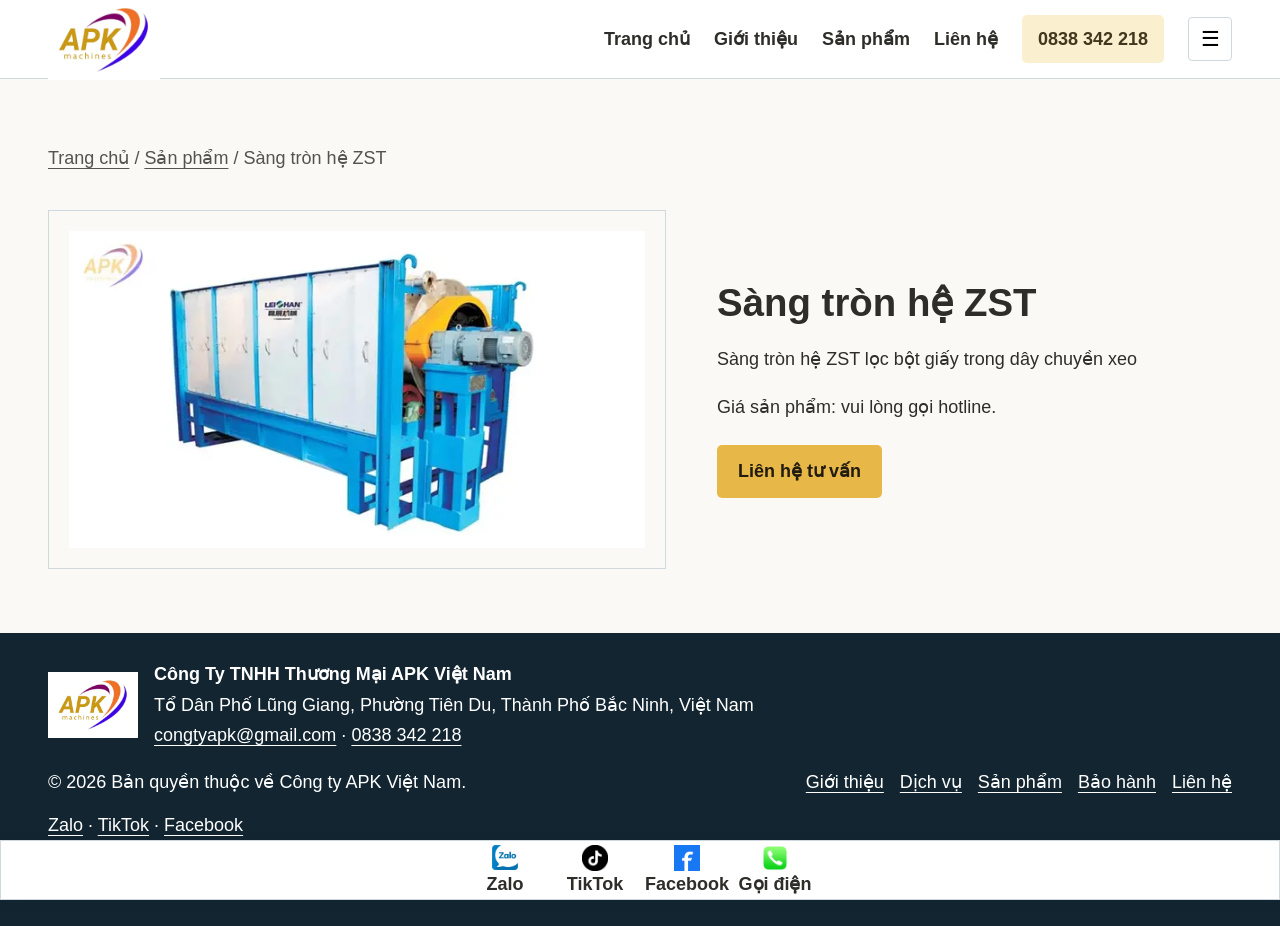
<file: san-pham/sang-tron-he-zst/index.html>
<!doctype html>
<html lang="vi"><head><meta charset="utf-8"><meta name="viewport" content="width=device-width, initial-scale=1">
<title>Sàng tròn hệ ZST | Công ty APK Việt Nam</title><meta name="description" content="Sàng tròn hệ ZST lọc bột giấy trong dây chuyền xeo"><meta name="robots" content="index,follow,max-image-preview:large">
<link rel="canonical" href="https://congtyapk.com/san-pham/sang-tron-he-zst/"><meta property="og:locale" content="vi_VN"><meta property="og:type" content="website"><meta property="og:url" content="https://congtyapk.com/san-pham/sang-tron-he-zst/"><meta property="og:title" content="Sàng tròn hệ ZST | Công ty APK Việt Nam"><meta property="og:description" content="Sàng tròn hệ ZST lọc bột giấy trong dây chuyền xeo"><meta property="og:image" content="https://congtyapk.com/img/sang-tron-he-zst.webp">
<link rel="icon" href="../../favicon.jpg"><link rel="stylesheet" href="../../css/styles.css">
<script type="application/ld+json">{
  "@context": "https://schema.org",
  "@graph": [
    {
      "@type": "Product",
      "@id": "https://congtyapk.com/san-pham/sang-tron-he-zst/#product",
      "name": "Sàng tròn hệ ZST",
      "image": "https://congtyapk.com/img/sang-tron-he-zst.webp",
      "description": "Sàng tròn hệ ZST lọc bột giấy trong dây chuyền xeo",
      "url": "https://congtyapk.com/san-pham/sang-tron-he-zst/"
    },
    {
      "@type": "BreadcrumbList",
      "itemListElement": [
        {
          "@type": "ListItem",
          "position": 1,
          "name": "Trang chủ",
          "item": "https://congtyapk.com/"
        },
        {
          "@type": "ListItem",
          "position": 2,
          "name": "Sản phẩm",
          "item": "https://congtyapk.com/#san-pham"
        },
        {
          "@type": "ListItem",
          "position": 3,
          "name": "Sàng tròn hệ ZST",
          "item": "https://congtyapk.com/san-pham/sang-tron-he-zst/"
        }
      ]
    }
  ]
}</script></head><body><a class="skip" href="#noi-dung">Đến nội dung chính</a><header class="site-header">
  <div class="container site-header__inner">
    <a class="brand" href="../../#trang-chu"><img src="../../img/logo-apk.webp" alt="Logo Công Ty TNHH Thương Mại APK Việt Nam" width="1112" height="799"></a>
    <div class="quick-nav"><a class="wide-nav" href="../../#trang-chu">Trang chủ</a> <a class="wide-nav" href="../../#gioi-thieu">Giới thiệu</a> <a href="../../#san-pham">Sản phẩm</a> <a href="../../#lien-he">Liên hệ</a></div>
    <button aria-label="Điều hướng chính" class="nav-toggle" type="button" aria-expanded="false" aria-controls="primary-nav"><span>☰</span></button>
    <nav id="primary-nav" class="primary-nav" aria-label="Điều hướng chính">
      <ul>
        <li><a href="../../#trang-chu">Trang chủ</a></li>
        <li><a href="../../#gioi-thieu">Giới thiệu</a></li>
        <li><a href="../../#dich-vu">Dịch vụ</a></li>
        <li><a href="../../#lap-dat-may-xeo-giay">Lắp đặt máy xeo giấy</a></li>
        <li><a href="../../#phu-kien-chinh-hang">Phụ kiện chính hãng</a></li>
        <li><a href="../../#tu-van-ky-thuat">Tư vấn kỹ thuật</a></li>
        <li><a href="../../#mua-ban-giay">Mua – bán giấy</a></li>
        
        <li><a href="../../#bao-hanh">Bảo hành</a></li>
        <li><a href="../../#tin-tuc">Tin tức</a></li>
        
      </ul>
    </nav>
    <a class="header-phone" href="tel:+84838342218">0838 342 218</a>
  </div>
</header>
<main class="container product-page" id="noi-dung"><nav class="crumbs" aria-label="Đường dẫn"><a href="../../">Trang chủ</a> / <a href="../../#san-pham">Sản phẩm</a> / <span aria-current="page">Sàng tròn hệ ZST</span></nav>
<div class="product-layout"><figure><img src="../../img/sang-tron-he-zst.webp" alt="Sàng tròn hệ ZST lọc bột giấy trong dây chuyền xeo" width="900" height="496" fetchpriority="high" srcset="../../img/responsive/sang-tron-he-zst-320.webp 320w, ../../img/responsive/sang-tron-he-zst-640.webp 640w, ../../img/sang-tron-he-zst.webp 900w" sizes="(max-width: 850px) 90vw, 48vw"></figure><div><h1>Sàng tròn hệ ZST</h1><p>Sàng tròn hệ ZST lọc bột giấy trong dây chuyền xeo</p><p>Giá sản phẩm: vui lòng gọi hotline.</p>
<a class="btn" href="../../#lien-he">Liên hệ tư vấn</a></div></div></main><footer class="site-footer">
  <div class="container site-footer__inner">
    <div class="footer-brand"><img src="../../img/logo-apk.webp" width="1112" height="799" alt="Công ty APK Việt Nam"><div><strong>Công Ty TNHH Thương Mại APK Việt Nam</strong><br>Tổ Dân Phố Lũng Giang, Phường Tiên Du, Thành Phố Bắc Ninh, Việt Nam<br><a href="mailto:congtyapk@gmail.com">congtyapk@gmail.com</a> · <a href="tel:+84838342218">0838 342 218</a></div></div>
    <p>© 2026 Bản quyền thuộc về Công ty APK Việt Nam.</p>
    <ul class="site-footer__links">
      <li><a href="../../#gioi-thieu">Giới thiệu</a></li>
      <li><a href="../../#dich-vu">Dịch vụ</a></li>
      <li><a href="../../#san-pham">Sản phẩm</a></li>
      <li><a href="../../#bao-hanh">Bảo hành</a></li>
      <li><a href="../../#lien-he">Liên hệ</a></li>
    </ul>
  </div>
<div class="container footer-social"><a href="https://zalo.me/0838342218">Zalo</a> · <a href="https://www.tiktok.com/@congtyapkcom">TikTok</a> · <a href="https://www.facebook.com/congtyapkcom/">Facebook</a></div></footer><script src="../../js/main.js" defer></script><nav class="quick-contact" aria-label="Liên hệ nhanh">
          <a href="https://zalo.me/0838342218" target="_blank" rel="noopener noreferrer"><img src="../../img/icon-zalo.png" width="36" height="36" alt="" decoding="async"><span>Zalo</span></a>
          <a href="https://www.tiktok.com/@congtyapkcom" target="_blank" rel="noopener noreferrer"><img src="../../img/tiktok-icon.png" width="36" height="36" alt="" decoding="async"><span>TikTok</span></a>
          <a href="https://www.facebook.com/congtyapkcom/" target="_blank" rel="noopener noreferrer"><img src="../../img/iconfb.png" width="36" height="36" alt="" decoding="async"><span>Facebook</span></a>
          <a href="tel:+84838342218"><img src="../../img/calltell.jpg" width="36" height="36" alt="" decoding="async"><span>Gọi điện</span></a>
        </nav>
</body></html>
</file>
<file: css/styles.css>
:root {
  --body-size: 1.125rem;
  --heading-1: clamp(2rem, 3vw, 2.625rem);
  --heading-2: clamp(1.5rem, 2vw, 1.75rem);
  --heading-3: var(--body-size);
  --ink: #2e2d2a;
  --muted: #55534f;
  --line: #cfd9dd;
  --paper: #faf9f5;
  --surface-alt: #eff3f4;
  --accent: #e7b848;
  --container: 1184px;
}
* { box-sizing: border-box; }
html { scroll-padding-top: 90px; }
body { background: var(--paper); margin: 0; color: var(--ink); font: var(--body-size)/1.7 Arial, "Helvetica Neue", sans-serif; }
img { display: block; width: 100%; height: auto; }
a { color: inherit; text-underline-offset: .22em; }
a:hover { text-decoration: underline; }
:focus-visible { outline: 3px solid #654296; outline-offset: 3px; }
.container { width: min(calc(100% - 48px), var(--container)); margin-inline: auto; }
h1,h2,h3,p,figure,dl { margin: 0; }
h1,h2,h3,dt { line-height: 1.22; text-wrap: pretty; }
p+p { margin-top: 1em; }
.site-header { position: sticky; top: 0; z-index: 10; background: white; border-bottom: 1px solid var(--line); }
.site-header__inner { position: relative; display: flex; align-items: center; gap: 24px; min-height: 72px; }
.brand { flex: none; display: grid; place-items: center; width: 112px; height: 78px; background: white; border-bottom: 3px solid var(--accent); }
.brand img { width: 100%; height: auto; }
.quick-nav { display: flex; gap: 24px; margin-left: auto; }
.quick-nav a,.header-phone,.primary-nav a { font-weight: 600; text-decoration: none; }
.quick-nav a:hover,.primary-nav a:hover { text-decoration: underline; }
.header-phone { padding: 9px 16px; border-radius: 5px; background: #faf0cf; white-space: nowrap; }
.nav-toggle { font-family: inherit; order: 1; width: 44px; height: 44px; border: 1px solid var(--line); background: white; font-size: 21px; cursor: pointer; }
.primary-nav { display: none; position: absolute; right: 0; top: 100%; width: min(360px,100%); max-height: 75vh; overflow: auto; padding: 12px 22px; background: white; border: 1px solid var(--line); }
.primary-nav.is-open { display: block; }
.primary-nav ul,.site-footer__links,.services { list-style: none; padding: 0; margin: 0; }
.primary-nav a { display: block; padding: 9px 0; }
.primary-nav li+li { border-top: 1px solid var(--line); }
.kicker { display: flex; align-items: center; gap: 12px; font-size: var(--body-size); font-weight: 700; letter-spacing: .055em; text-transform: uppercase; }
.kicker::before { content: ""; width: 26px; height: 3px; background: var(--accent); flex: none; }
h1 { margin: 23px 0 18px; font-size: var(--heading-1); letter-spacing: normal; line-height: 1.17; }
.btn { display: inline-block; padding: 13px 21px; background: var(--ink); color: white; border: 0; line-height: 1.5; font-family: inherit; font-weight: 700; font-size: var(--body-size); text-decoration: none; cursor: pointer; }
.btn:hover { background: #403450; text-decoration: none; }
.section { padding: clamp(42px,5.8vw,84px) 0; border-bottom: 1px solid var(--line); }
.section--light { background: var(--surface-alt); }
.section-title { margin-bottom: 26px; font-size: var(--heading-2); letter-spacing: normal; }
.grid,.cards,.posts,.services,.contact-grid,.facts { display: grid; gap: 24px; }
.grid > *, .contact-grid > * { min-width: 0; }
.grid-2,.contact-grid { grid-template-columns: repeat(2,minmax(0,1fr)); gap: clamp(24px,4vw,64px); }
.cards,.posts { grid-template-columns: repeat(4,minmax(0,1fr)); }
.services,.facts { grid-template-columns: repeat(3,minmax(0,1fr)); }
.services img,.post img { aspect-ratio: 1.65; object-fit: cover; }
.services figcaption,.post h3 { margin: 14px 0 8px; }
.facts { margin-top: 20px; }
.facts div { padding-top: 16px; border-top: 1px solid var(--line); }
dt { font-weight: 700; }
dd { margin: 9px 0 0; color: var(--muted); }
.container > h3,.grid h3:not(:first-child) { margin: 28px 0 12px; }
.container > p,.container > ol,.container > ul:not(.services) { max-width: 66ch; }
.bullets,.steps { padding-left: 1.4em; }
.bullets li,.steps li { padding-bottom: .4em; }
.faq { margin-top: 28px; border-top: 1px solid var(--line); }
.faq details { border-bottom: 1px solid var(--line); }
.faq summary { cursor: pointer; padding: 15px 0; }
.faq h3 { display: inline; font-size: var(--heading-3); }
.faq p { padding: 0 0 16px; max-width: 80ch; }
.post h3 { font-size: var(--heading-3); }
.post p { color: var(--muted); font-size: inherit; }
.section--dark { background: var(--ink); color: white; }
.contact-info p { max-width: 48ch; }
.contact-info strong { display: block; color: #d7cedf; font-size: var(--body-size); }
.contact-info .btn { background: white; color: var(--ink); }

.site-footer__inner,.site-footer__links { display: flex; align-items: center; flex-wrap: wrap; gap: 16px; }
.site-footer { background: var(--ink); color: white; padding: 26px 0; font-size: var(--body-size); }
.site-footer__inner { justify-content: space-between; }
@media (max-width: 850px) {
  .cards,.posts,.services,.facts { grid-template-columns: repeat(2,minmax(0,1fr)); }
  .contact-grid,.grid-2 { grid-template-columns: 1fr; }
}
@media (max-width: 640px) {
  .container { width: calc(100% - 36px); }
  .site-header__inner { gap: 12px; min-height: 64px; flex-wrap: wrap; }
  .brand { width: 76px; height: 56px; }
  .site-header__inner { column-gap: 8px; }
  .quick-nav { gap: 9px; font-size: var(--body-size); }
  .header-phone { display: none; }
  .site-header__inner:has(.is-open) .header-phone { display: block; order: 2; width: 100%; border: 0; padding: 0 0 10px; }
  .cards,.posts,.services { gap: 12px; }
  .facts,.posts,.services { grid-template-columns: 1fr; }

}

/* Brand accents and interaction feedback */
.btn { background: var(--accent); color: #211b10; border-radius: 5px; }
.btn:hover, .contact-info .btn:hover { background: #e1b64b; color: #211b10; }
.header-phone, .quick-nav a:hover, .primary-nav a:hover { color: #42371c; }

.nav-toggle { border-radius: 4px; }
@media (prefers-reduced-motion: no-preference) {
  .btn { transition: background-color 160ms ease-out, transform 160ms ease-out; }
  .btn:active { transform: translateY(1px); }
  .quick-nav a, .primary-nav a { transition: color 150ms ease-out; }
}
/* Factory photograph and catalogue */
#gioi-thieu .grid { align-items: start; }
.services figcaption { font-weight: 700; margin: 0; padding: 12px 0; border-bottom: 1px solid var(--line); }
.grid .facts { grid-template-columns: 1fr; }
.technical-detail { border-top: 1px solid var(--line); }
.technical-detail:first-of-type { margin-top: 28px; }
.technical-detail:last-of-type { border-bottom: 1px solid var(--line); }
.technical-detail > summary:hover { background: #f6f3e9; }
.technical-detail > summary { cursor: pointer; list-style: none; display: flex; align-items: center; justify-content: space-between; gap: 18px; padding: 18px 12px; }
.technical-detail > summary::-webkit-details-marker { display: none; }
.technical-detail > summary::after { content: ""; flex: none; width: 9px; height: 9px; border: solid currentColor; border-width: 0 1.5px 1.5px 0; transform: rotate(45deg); margin: 0 6px 4px; }
.technical-detail[open] > summary::after { transform: rotate(225deg); }
.technical-detail h3 { font-size: var(--heading-3); }
.technical-detail > :is(dl,ul,ol) { margin: 0 0 24px; }
.technical-detail .facts div { border: 0; padding: 0; }
.technical-detail > :is(ul,ol) { max-width: 70ch; }
.technical-detail + p { margin-top: 22px; }
@media (min-width: 851px) {
  #tin-tuc .posts { grid-template-columns: repeat(2,minmax(0,1fr)); }
  .post { display: grid; grid-template-columns: 34% 1fr; grid-template-rows: auto 1fr; gap: 6px 20px; padding-top: 18px; border-top: 1px solid var(--line); align-content: start; }
  .post img { grid-row: span 2; }
  .post h3 { margin: 0; }
}
@media (max-width: 640px) {
}
/* Opening spread: product photography and the two primary destinations. */

.hero-actions { display: flex; gap: 10px; flex-wrap: wrap; margin: 24px 0 12px; }
.secondary { background: transparent; border: 1px solid #817966; color: var(--ink); }
.secondary:hover { background: #ebe6d9; }
.hero-phone { text-underline-offset: .25em; display: inline-flex; align-items: center; min-height: 44px; font-weight: 600; font-size: var(--body-size); }
.detail-link { color: #59442c; text-underline-offset: 4px; }
.quick-nav a { display: inline-flex; align-items: center; min-height: 44px; }
.skip { position: absolute; width: 1px; height: 1px; overflow: hidden; clip-path: inset(50%); }
.skip:focus { z-index: 99; width: auto; height: auto; clip-path: none; padding: 12px; background: white; }

.footer-brand { display: flex; gap: 16px; align-items: center; flex-basis: 100%; }
.footer-brand img { width: 90px; height: auto; background: white; padding: 2px; }
.footer-social { margin-top: 12px; }
.crumbs { font-size: var(--body-size); color: var(--muted); margin-bottom: 36px; }
.product-page { padding-block: clamp(32px,5vw,80px); }
.product-layout { display: grid; grid-template-columns: 1.2fr 1fr; gap: clamp(24px,4vw,64px); align-items: center; }
.product-layout figure { padding: 20px; border: 1px solid var(--line); }
.product-layout h1 { margin-top: 0; font-size: var(--heading-1); }
.product-layout .btn { margin-top: 22px; }
@media (max-width: 700px) {
  .quick-nav .wide-nav { display: none; }
  .product-layout { grid-template-columns: 1fr; }

  .footer-brand { align-items: start; }
}

h3 { font-size: var(--heading-3); }
.hero { position: relative; isolation: isolate; background: #191917; color: white; text-align: center; }
.hero__bg { position: absolute; z-index: -2; inset: 0; width: 100%; height: 100%; object-fit: cover; object-position: center 56%; }
.hero::before { content: ""; position: absolute; z-index: -1; inset: 0; background: rgb(12 12 12 / 65%); }
.hero__inner { padding-block: clamp(42px,5vw,78px); }
.hero { border-bottom: 4px solid var(--accent); }
.hero .kicker { justify-content: center; color: #ffdc78; letter-spacing: .025em; }
.hero .kicker::before { display: none; }
.hero h1 { margin: 14px auto; text-transform: none; max-width: 27ch; text-wrap: balance; }
.hero__inner > .hero__lead { max-width: 60ch; margin-inline: auto; text-align: center; text-wrap: balance; font-size: var(--body-size); }
.hero-actions { justify-content: center; }
.hero .secondary { border-color: #fff; color: white; background: #262625; }
.hero .secondary:hover { background: #434342; }
#gioi-thieu {
  background: linear-gradient(rgb(250 249 245 / 94%),rgb(250 249 245 / 97%)),
              url("../img/bg-dich-vu.webp") center top / cover;
}
#mua-ban-giay { background: var(--surface-alt); }
.paper-layout { grid-template-columns: minmax(0, 2fr) minmax(0, 3fr); gap: clamp(24px,4vw,60px); align-items: center; }
.paper-layout figure { width: min(100%,390px); justify-self: center; }
.paper-layout > :last-child { grid-column: 1/-1; }
#lien-he { background: #141414; color: #fff; }
.contact-info strong { display: inline; color: white; font-size: inherit; }
.contact-info a:not(.btn) { color: #f0c44f; }
.contact-info .btn { background: #e0af34; color: #17130a; }
@media (max-width: 700px) {
  .paper-layout { grid-template-columns: 1fr; }
  .hero .kicker { text-wrap: balance; }
}

.section-title {
  display: flex;
  align-items: center;
  justify-content: center;
  gap: clamp(10px, 1.5vw, 20px);
  text-align: center;
  text-transform: uppercase;
  letter-spacing: normal;
  text-wrap: balance;
}
.section-title::before, .section-title::after {
  content: "";
  flex: 0 1 64px; min-width: 12px;
  height: 1px;
  background: var(--accent);
}
#san-pham .container > p { max-width: 76ch; margin: 0 auto 28px; text-align: center; color: var(--muted); }
.cards { grid-template-columns: repeat(2, minmax(0, 1fr)); gap: clamp(24px, 3vw, 40px); }
.card { min-width: 0; overflow: hidden; background: white; border: 1px solid var(--line); border-radius: 8px; text-align: center; }
.card img { width: 100%; height: auto; aspect-ratio: 1.8; object-fit: contain; background: white; }
.card h3 { margin: 0; padding: 16px 18px; background: #fffefa; border-top: 1px solid var(--line); font-size: var(--heading-3); }
@media (max-width: 640px) {
  .cards { grid-template-columns: minmax(0,1fr); }
}

.contact-channels { display: grid; align-content: start; gap: 12px; }
.contact-channels a {
  display: flex; align-items: center; gap: 18px; padding: 14px 22px;
  min-height: 66px; background: var(--paper); color: var(--ink);
  font-size: var(--heading-3); font-weight: 700; text-decoration: none;
  border-radius: 4px;
}
.contact-channels img { width: 36px; height: 36px; object-fit: contain; border-radius: 4px; }
.contact-channels a[href^="tel:"] { background: #e0af34; color: #17130a; }
.contact-channels a:hover span { text-decoration: underline; }
.contact-channels a:focus-visible { outline: 3px solid white; outline-offset: 3px; }

/* Persistent shortcuts sit outside the reading column on wide screens. */
.quick-contact { position: fixed; z-index: 8; right: 12px; bottom: 18px; display: grid; gap: 2px; padding: 4px; border: 1px solid var(--line); border-radius: 8px; background: white; }
.quick-contact a { min-width: 64px; min-height: 52px; display: grid; justify-items: center; align-content: center; gap: 3px; color: var(--ink); text-decoration: none; font-size: var(--body-size); line-height: 1.2; font-weight: 700; }
.quick-contact a:hover, .quick-contact a:focus-visible { background: var(--paper); }
.quick-contact img { width: 26px; height: 26px; object-fit: contain; }
@media (max-width: 1380px), (max-height: 520px) {
  .quick-contact { inset: auto 0 0; grid-template-columns: repeat(4,minmax(0,90px)); justify-content: center; gap: 0; border-radius: 0; padding: 3px 0 calc(3px + env(safe-area-inset-bottom)); }
  .quick-contact a { min-width: 0; }
  html { scroll-padding-bottom: calc(64px + env(safe-area-inset-bottom)); }
  .site-footer { padding-bottom: calc(86px + env(safe-area-inset-bottom)); }
}

/* Split factory masthead and catalogue captions */
.hero { display: grid; grid-template-columns: 1fr 1fr; align-items: stretch; background-color: #122531;
  background-image: linear-gradient(90deg, rgb(157 205 220 / 4%) 1px, transparent 1px), linear-gradient(rgb(157 205 220 / 4%) 1px, transparent 1px);
  background-size: 36px 36px; border-bottom: 3px solid var(--accent); }
.hero::before { display: none; }
.hero__bg { position: static; z-index: auto; grid-area: 1 / 2; min-height: 0; object-position: center; }
.hero__inner { grid-area: 1 / 1; align-self: center; width: min(100%, 616px); margin: 0 0 0 auto; padding: clamp(42px,5vw,78px) clamp(24px,4vw,64px); }
.hero .kicker { text-transform: none; letter-spacing: normal; }
.hero h1 { line-height: 1.18; margin-block: 18px; }
.hero-actions { gap: 12px; }
.hero .secondary { background: transparent; }
.hero .secondary:hover { background: #284251; }
.section-title { text-transform: none; line-height: 1.3; }
.section-title::before, .section-title::after { height: 5px; background: transparent; border-block: 1px solid #b68c33; }
.hero h1 { letter-spacing: normal; }
.hero .btn { border-radius: 2px; }
#san-pham { background: #f2f5f6; }
.cards { gap: clamp(16px,2vw,28px); }
.card { display: flex; flex-direction: column; position: relative; border-color: #c5d2d8; border-radius: 2px; text-align: left; }
.card img { padding: 12px; }
.card::before, .card::after { content: ""; position: absolute; top: 10px; width: 13px; height: 13px; border-top: 1px solid #8298a4; pointer-events: none; }
.card::before { left: 10px; border-left: 1px solid #8298a4; }
.card::after { right: 10px; border-right: 1px solid #8298a4; }
.card h3 { flex: 1; display: flex; align-items: center; gap: 14px; background: white; line-height: 1.45; }
.card h3::before { content: ""; width: 4px; height: 1.35em; flex: none; background: #ba8a20; }
.site-footer { background: #122531; }
.quick-contact { box-shadow: 0 2px 12px rgb(22 39 36 / 10%); }
.quick-contact a { padding-inline: 5px; }
@media (max-width: 760px) {
  .hero { grid-template-columns: minmax(0,1fr); }
  .hero__inner { grid-area: 1 / 1; width: 100%; margin: 0; padding: 34px 18px 24px; }
  .hero__bg { grid-area: 2 / 1; height: clamp(170px,35vw,240px); object-position: center 55%; }
}
</file>
